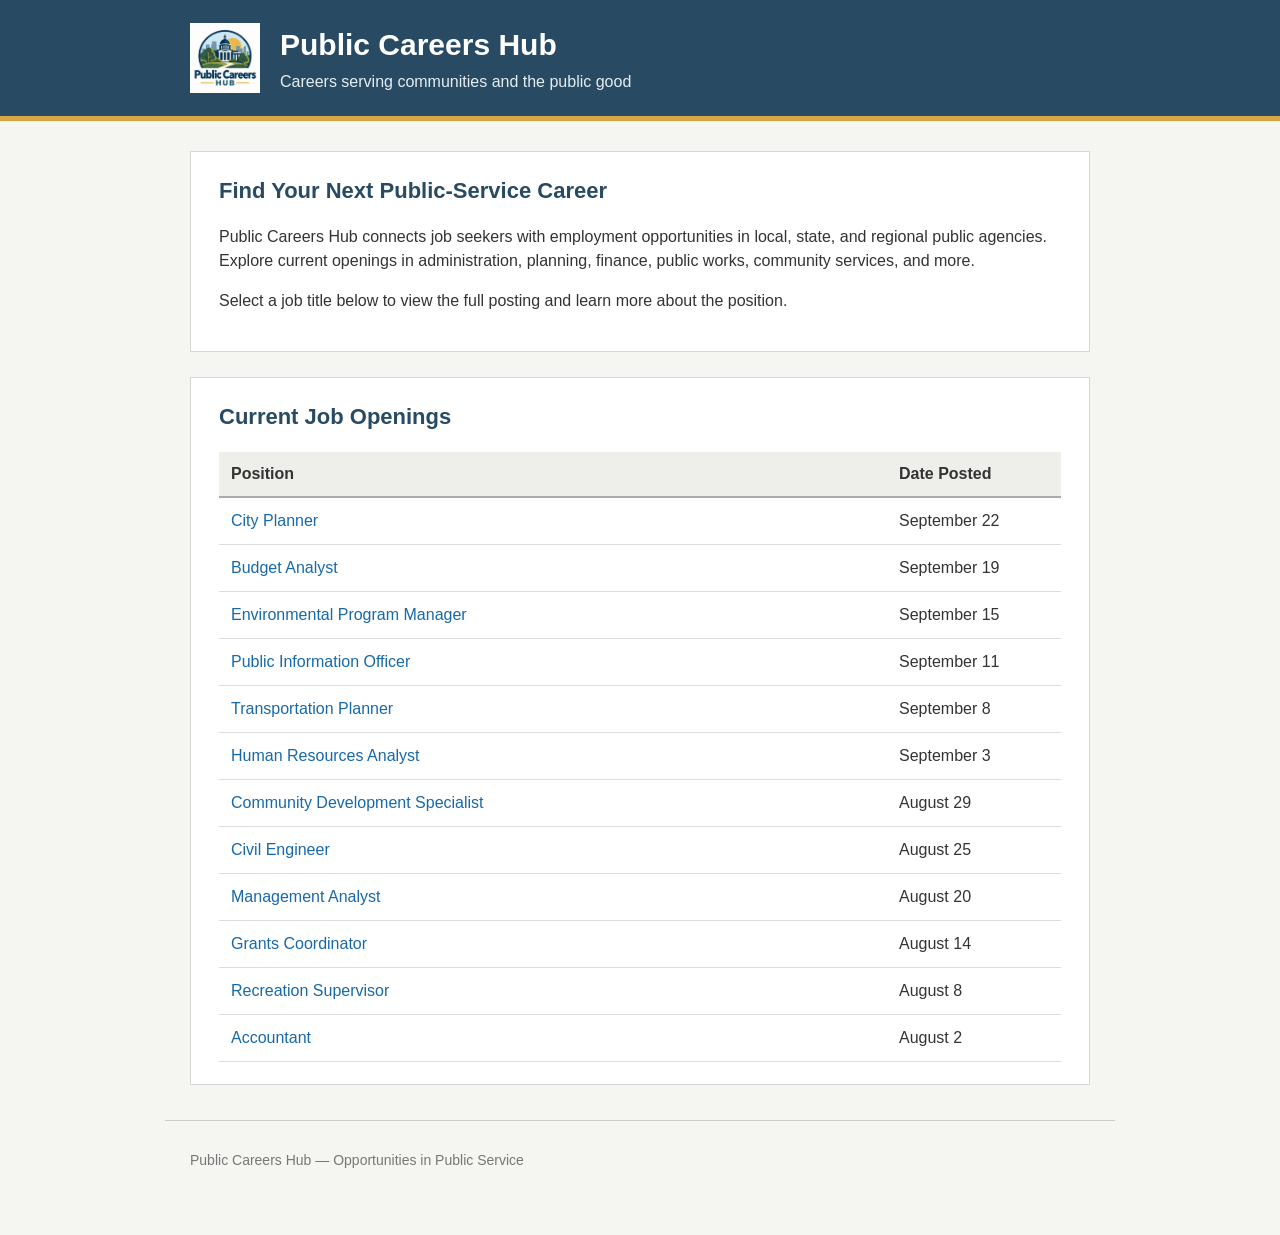
<file: index.html>
<!DOCTYPE html>
<html lang="en">

<head>
    <meta charset="UTF-8">
    <title>Public Careers Hub</title>
    <link rel="stylesheet" href="css/style.css">
</head>

<body>

    <header>
        <div class="site-header">
            <img src="img/logo.png" alt="Public Careers Hub logo" class="logo">
            <div>
                <h1>Public Careers Hub</h1>
                <p class="tagline">Careers serving communities and the public good</p>
            </div>
        </div>
    </header>

    <main>

        <section class="intro">
            <h2>Find Your Next Public-Service Career</h2>

            <p>
                Public Careers Hub connects job seekers with employment
                opportunities in local, state, and regional public agencies.
                Explore current openings in administration, planning, finance,
                public works, community services, and more.
            </p>

            <p>
                Select a job title below to view the full posting and learn
                more about the position.
            </p>
        </section>

        <section class="job-listings">

            <h2>Current Job Openings</h2>

            <table>
                <thead>
                    <tr>
                        <th>Position</th>
                        <th>Date Posted</th>
                    </tr>
                </thead>

                <tbody>
                    <tr>
                        <td><a href="jobs/city-planner.html">City Planner</a></td>
                        <td>September 22</td>
                    </tr>
                    <tr>
                        <td><a href="jobs/budget-analyst.html">Budget Analyst</a></td>
                        <td>September 19</td>
                    </tr>
                    <tr>
                        <td><a href="jobs/environmental-program-manager.html">Environmental Program Manager</a></td>
                        <td>September 15</td>
                    </tr>
                    <tr>
                        <td><a href="jobs/public-information-officer.html">Public Information Officer</a></td>
                        <td>September 11</td>
                    </tr>
                    <tr>
                        <td><a href="jobs/transportation-planner.html">Transportation Planner</a></td>
                        <td>September 8</td>
                    </tr>
                    <tr>
                        <td><a href="jobs/human-resources-analyst.html">Human Resources Analyst</a></td>
                        <td>September 3</td>
                    </tr>
                    <tr>
                        <td><a href="jobs/community-development-specialist.html">Community Development Specialist</a></td>
                        <td>August 29</td>
                    </tr>
                    <tr>
                        <td><a href="jobs/civil-engineer.html">Civil Engineer</a></td>
                        <td>August 25</td>
                    </tr>
                    <tr>
                        <td><a href="jobs/management-analyst.html">Management Analyst</a></td>
                        <td>August 20</td>
                    </tr>
                    <tr>
                        <td><a href="jobs/grants-coordinator.html">Grants Coordinator</a></td>
                        <td>August 14</td>
                    </tr>
                    <tr>
                        <td><a href="jobs/recreation-supervisor.html">Recreation Supervisor</a></td>
                        <td>August 8</td>
                    </tr>
                    <tr>
                        <td><a href="jobs/accountant.html">Accountant</a></td>
                        <td>August 2</td>
                    </tr>
                </tbody>
            </table>

        </section>

    </main>

    <footer>
        <p>Public Careers Hub &mdash; Opportunities in Public Service</p>
    </footer>

</body>
</html>
</file>
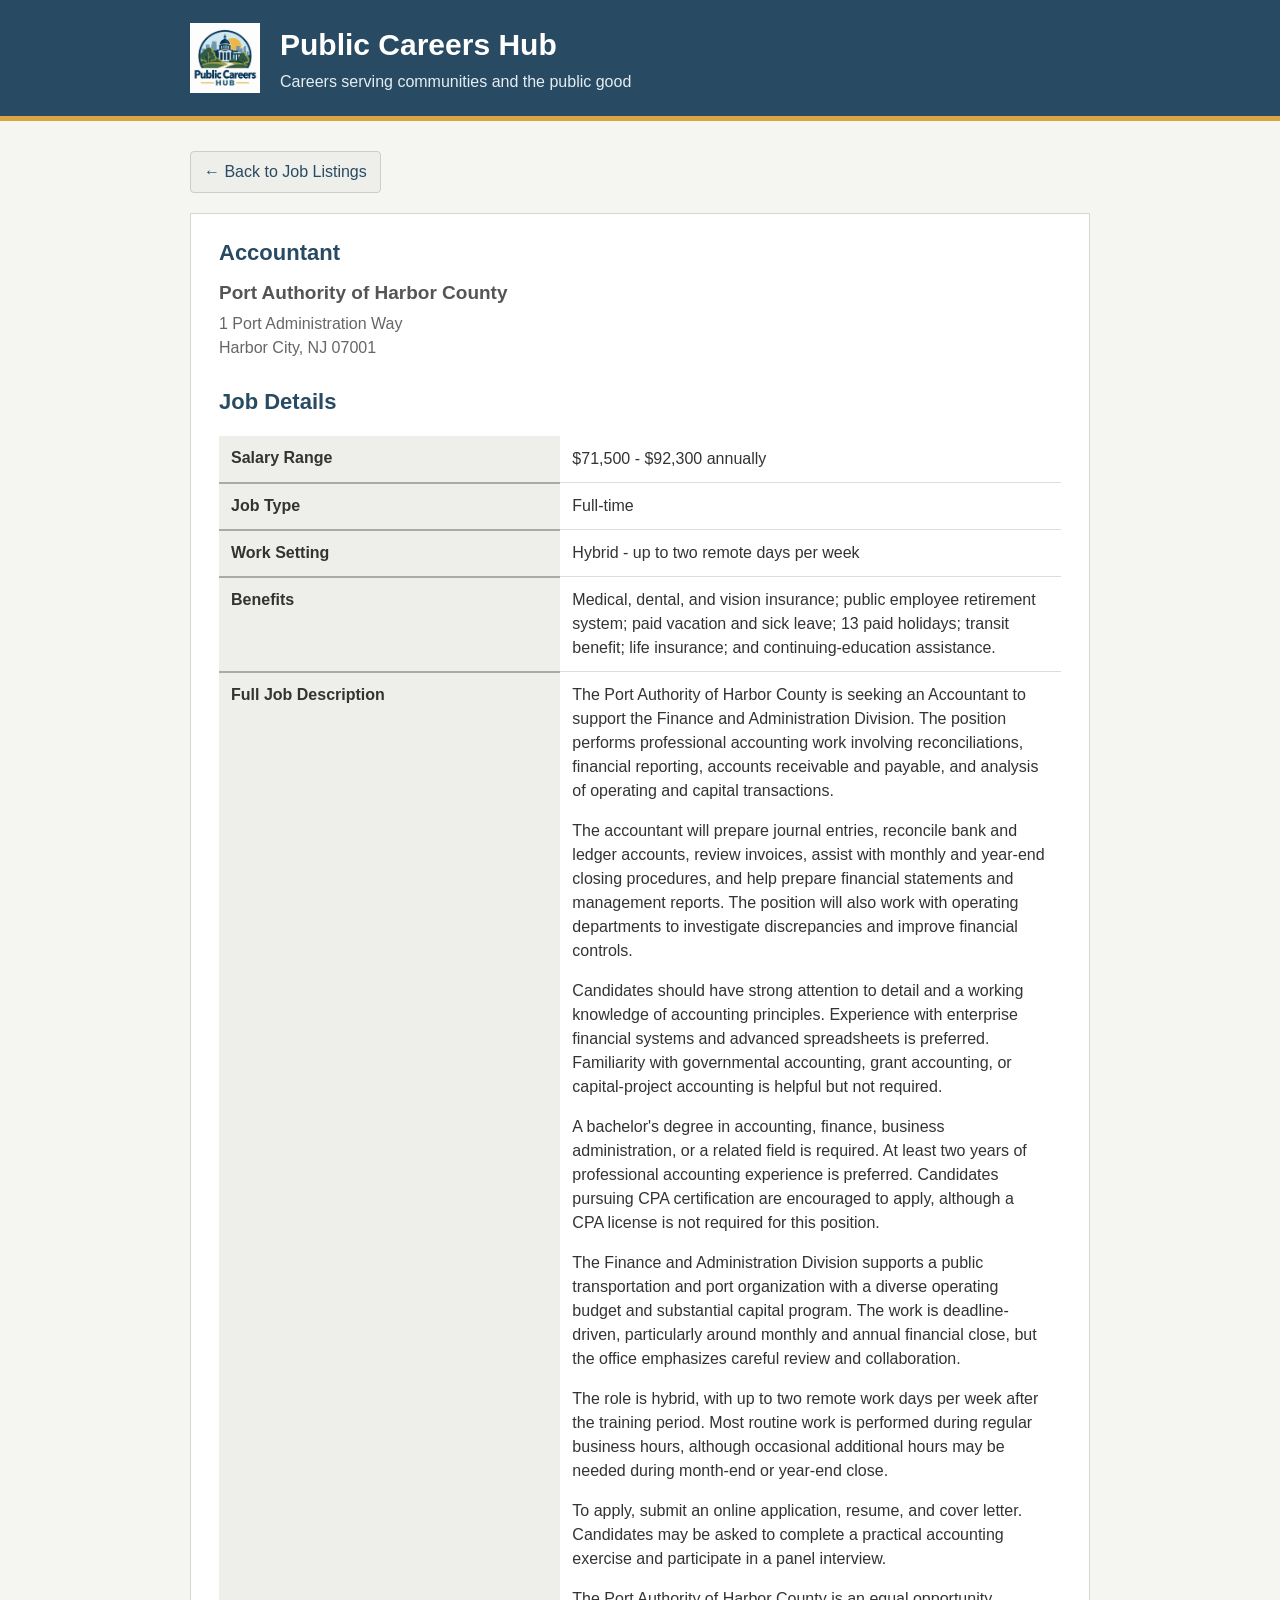
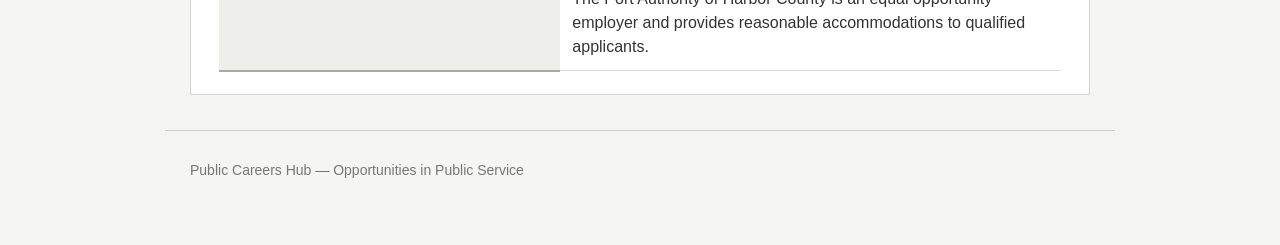
<file: jobs/accountant.html>
<!DOCTYPE html>
<html lang="en">

<head>
    <meta charset="UTF-8">
    <title>Accountant - Public Careers Hub</title>
    <link rel="stylesheet" href="../css/style.css">
</head>

<body>

    <header>
        <div class="site-header">
            <img src="../img/logo.png" alt="Public Careers Hub logo" class="logo">
            <div>
                <h1>Public Careers Hub</h1>
                <p class="tagline">Careers serving communities and the public good</p>
            </div>
        </div>
    </header>

    <main>

        <a href="../index.html" class="back-button">&larr; Back to Job Listings</a>

        <section class="job-listing">

            <h2>Accountant</h2>
            <h3>Port Authority of Harbor County</h3>
            <address>
                1 Port Administration Way<br>
                Harbor City, NJ 07001
            </address>

            <h2>Job Details</h2>

            <table class="job-details">
                <tbody>

                    <tr>
                        <th>Salary Range</th>
                        <td>$71,500 - $92,300 annually</td>
                    </tr>

                    <tr>
                        <th>Job Type</th>
                        <td>Full-time</td>
                    </tr>

                    <tr>
                        <th>Work Setting</th>
                        <td>Hybrid - up to two remote days per week</td>
                    </tr>

                    <tr>
                        <th>Benefits</th>
                        <td>Medical, dental, and vision insurance; public employee retirement system; paid vacation and sick leave; 13 paid holidays; transit benefit; life insurance; and continuing-education assistance.</td>
                    </tr>

                    <tr>
                        <th>Full Job Description</th>
                        <td>
                            <p>The Port Authority of Harbor County is seeking an Accountant to support the Finance and Administration Division. The position performs professional accounting work involving reconciliations, financial reporting, accounts receivable and payable, and analysis of operating and capital transactions.</p>
                            <p>The accountant will prepare journal entries, reconcile bank and ledger accounts, review invoices, assist with monthly and year-end closing procedures, and help prepare financial statements and management reports. The position will also work with operating departments to investigate discrepancies and improve financial controls.</p>
                            <p>Candidates should have strong attention to detail and a working knowledge of accounting principles. Experience with enterprise financial systems and advanced spreadsheets is preferred. Familiarity with governmental accounting, grant accounting, or capital-project accounting is helpful but not required.</p>
                            <p>A bachelor's degree in accounting, finance, business administration, or a related field is required. At least two years of professional accounting experience is preferred. Candidates pursuing CPA certification are encouraged to apply, although a CPA license is not required for this position.</p>
                            <p>The Finance and Administration Division supports a public transportation and port organization with a diverse operating budget and substantial capital program. The work is deadline-driven, particularly around monthly and annual financial close, but the office emphasizes careful review and collaboration.</p>
                            <p>The role is hybrid, with up to two remote work days per week after the training period. Most routine work is performed during regular business hours, although occasional additional hours may be needed during month-end or year-end close.</p>
                            <p>To apply, submit an online application, resume, and cover letter. Candidates may be asked to complete a practical accounting exercise and participate in a panel interview.</p>
                            <p>The Port Authority of Harbor County is an equal opportunity employer and provides reasonable accommodations to qualified applicants.</p>
                        </td>
                    </tr>

                </tbody>
            </table>

        </section>

    </main>

    <footer>
        <p>Public Careers Hub &mdash; Opportunities in Public Service</p>
    </footer>

</body>
</html>
</file>
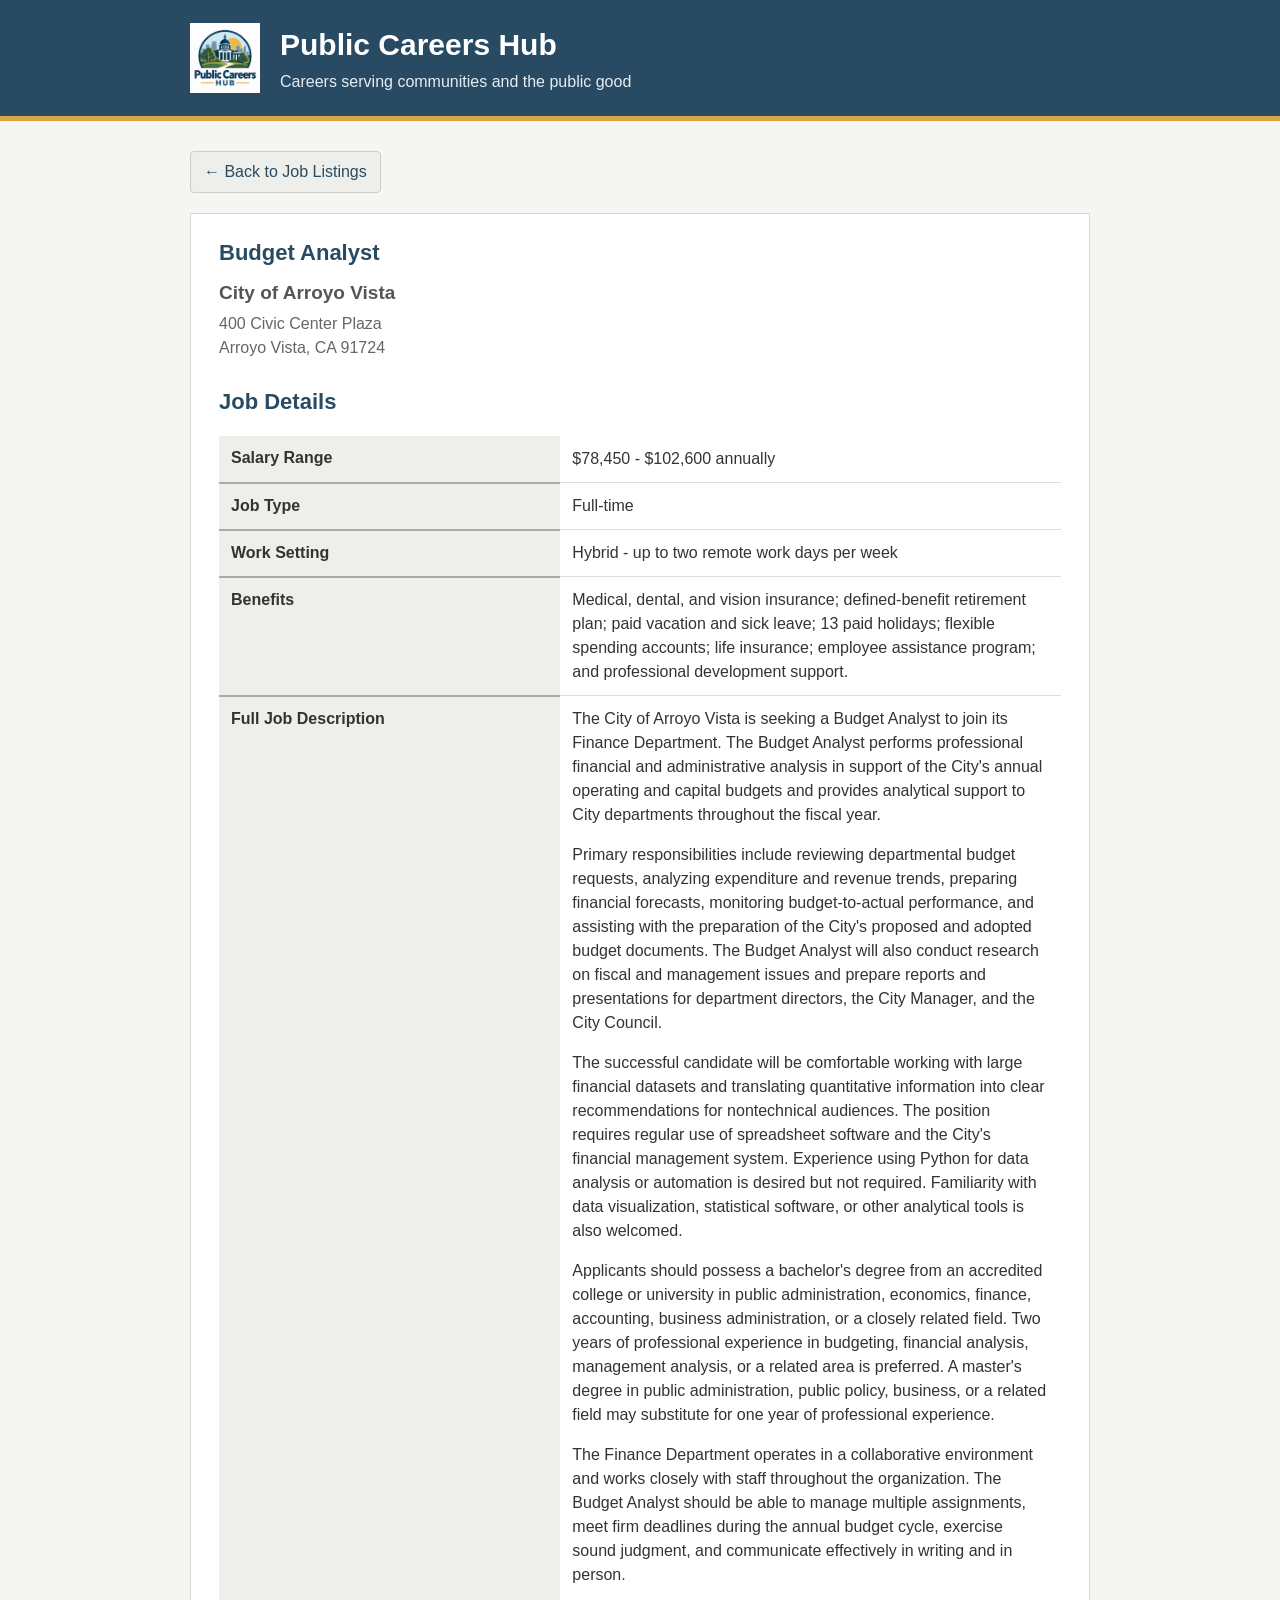
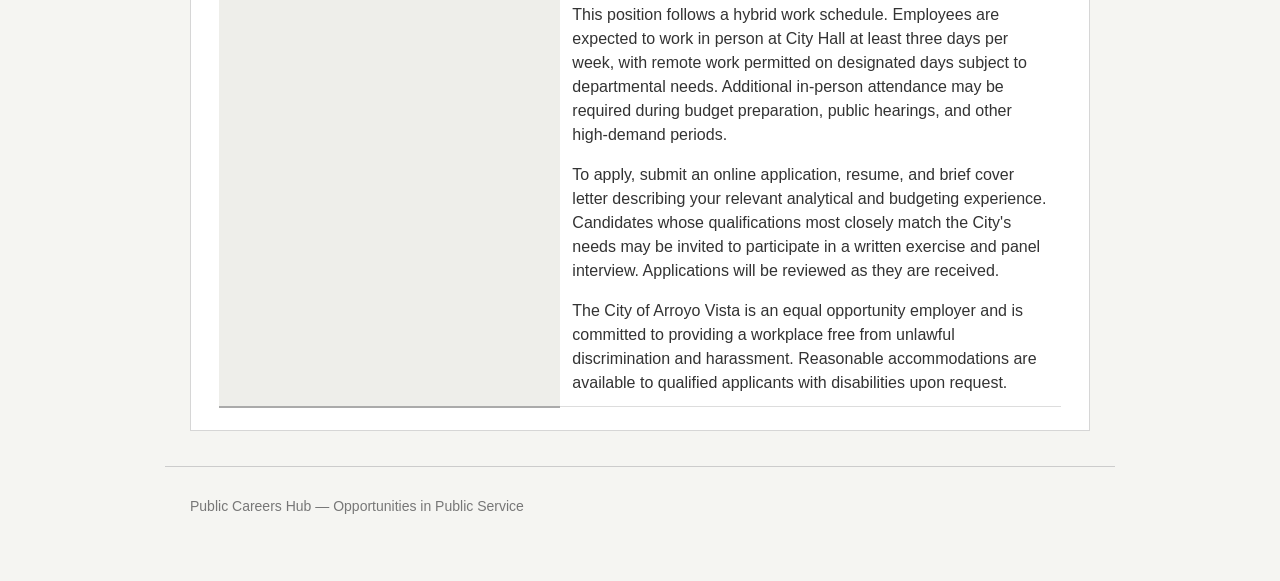
<file: jobs/budget-analyst.html>
<!DOCTYPE html>
<html lang="en">

<head>
    <meta charset="UTF-8">
    <title>Budget Analyst - Public Careers Hub</title>
    <link rel="stylesheet" href="../css/style.css">
</head>

<body>

    <header>
        <div class="site-header">
            <img src="../img/logo.png" alt="Public Careers Hub logo" class="logo">
            <div>
                <h1>Public Careers Hub</h1>
                <p class="tagline">Careers serving communities and the public good</p>
            </div>
        </div>
    </header>

    <main>

        <a href="../index.html" class="back-button">&larr; Back to Job Listings</a>

        <section class="job-listing">

            <h2>Budget Analyst</h2>
            <h3>City of Arroyo Vista</h3>
            <address>
                400 Civic Center Plaza<br>
                Arroyo Vista, CA 91724
            </address>

            <h2>Job Details</h2>

            <table class="job-details">
                <tbody>

                    <tr>
                        <th>Salary Range</th>
                        <td>$78,450 - $102,600 annually</td>
                    </tr>

                    <tr>
                        <th>Job Type</th>
                        <td>Full-time</td>
                    </tr>

                    <tr>
                        <th>Work Setting</th>
                        <td>Hybrid - up to two remote work days per week</td>
                    </tr>

                    <tr>
                        <th>Benefits</th>
                        <td>Medical, dental, and vision insurance; defined-benefit retirement plan; paid vacation and sick leave; 13 paid holidays; flexible spending accounts; life insurance; employee assistance program; and professional development support.</td>
                    </tr>

                    <tr>
                        <th>Full Job Description</th>
                        <td>
                            <p>The City of Arroyo Vista is seeking a Budget Analyst to join its Finance Department. The Budget Analyst performs professional financial and administrative analysis in support of the City's annual operating and capital budgets and provides analytical support to City departments throughout the fiscal year.</p>
                            <p>Primary responsibilities include reviewing departmental budget requests, analyzing expenditure and revenue trends, preparing financial forecasts, monitoring budget-to-actual performance, and assisting with the preparation of the City's proposed and adopted budget documents. The Budget Analyst will also conduct research on fiscal and management issues and prepare reports and presentations for department directors, the City Manager, and the City Council.</p>
                            <p>The successful candidate will be comfortable working with large financial datasets and translating quantitative information into clear recommendations for nontechnical audiences. The position requires regular use of spreadsheet software and the City's financial management system. Experience using Python for data analysis or automation is desired but not required. Familiarity with data visualization, statistical software, or other analytical tools is also welcomed.</p>
                            <p>Applicants should possess a bachelor's degree from an accredited college or university in public administration, economics, finance, accounting, business administration, or a closely related field. Two years of professional experience in budgeting, financial analysis, management analysis, or a related area is preferred. A master's degree in public administration, public policy, business, or a related field may substitute for one year of professional experience.</p>
                            <p>The Finance Department operates in a collaborative environment and works closely with staff throughout the organization. The Budget Analyst should be able to manage multiple assignments, meet firm deadlines during the annual budget cycle, exercise sound judgment, and communicate effectively in writing and in person.</p>
                            <p>This position follows a hybrid work schedule. Employees are expected to work in person at City Hall at least three days per week, with remote work permitted on designated days subject to departmental needs. Additional in-person attendance may be required during budget preparation, public hearings, and other high-demand periods.</p>
                            <p>To apply, submit an online application, resume, and brief cover letter describing your relevant analytical and budgeting experience. Candidates whose qualifications most closely match the City's needs may be invited to participate in a written exercise and panel interview. Applications will be reviewed as they are received.</p>
                            <p>The City of Arroyo Vista is an equal opportunity employer and is committed to providing a workplace free from unlawful discrimination and harassment. Reasonable accommodations are available to qualified applicants with disabilities upon request.</p>
                        </td>
                    </tr>

                </tbody>
            </table>

        </section>

    </main>

    <footer>
        <p>Public Careers Hub &mdash; Opportunities in Public Service</p>
    </footer>

</body>
</html>
</file>
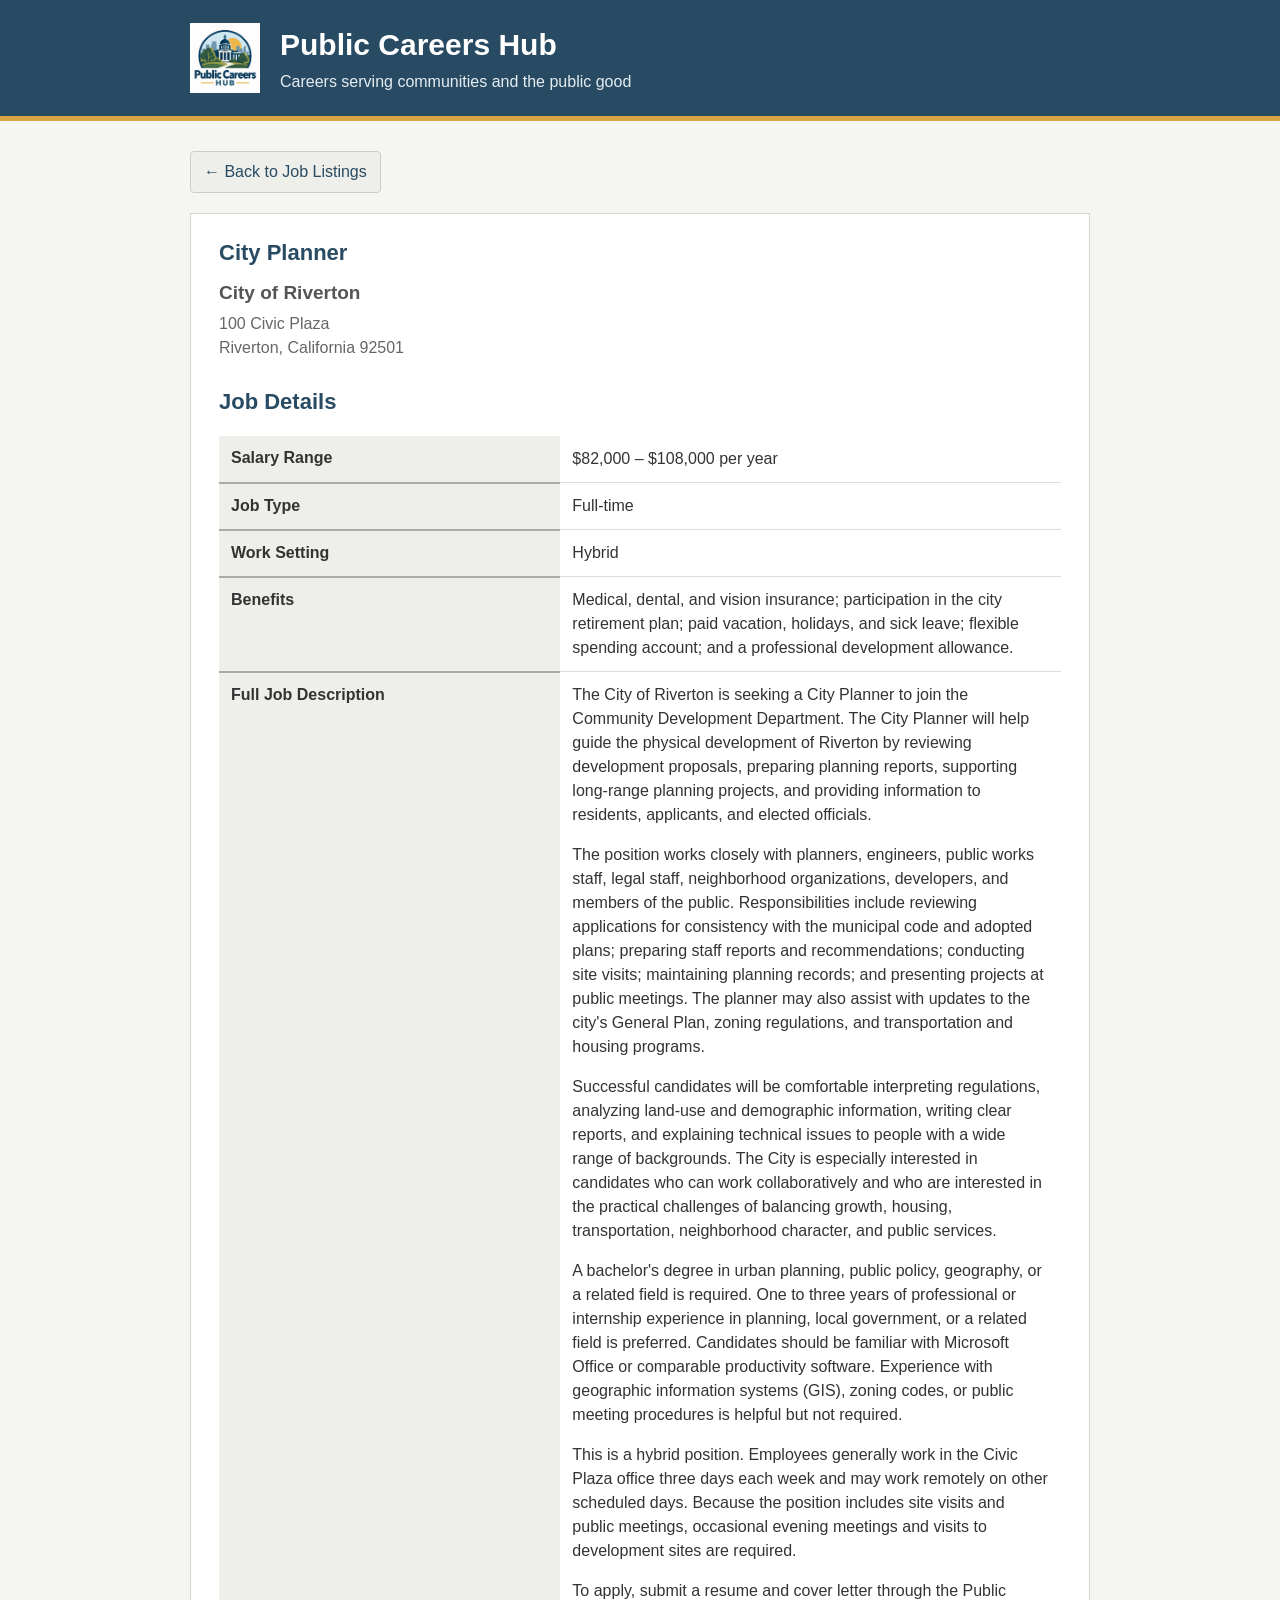
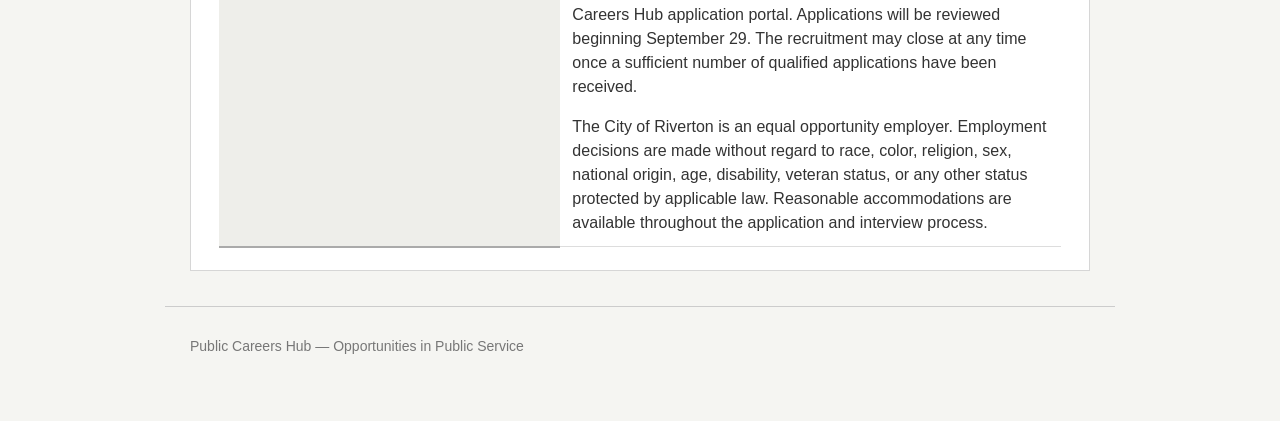
<file: jobs/city-planner.html>
<!DOCTYPE html>
<html lang="en">

<head>
    <meta charset="UTF-8">
    <title>City Planner - Public Careers Hub</title>
    <link rel="stylesheet" href="../css/style.css">
</head>

<body>

    <header>
        <div class="site-header">
            <img src="../img/logo.png" alt="Public Careers Hub logo" class="logo">
            <div>
                <h1>Public Careers Hub</h1>
                <p class="tagline">Careers serving communities and the public good</p>
            </div>
        </div>
    </header>

    <main>

        <a href="../index.html" class="back-button">&larr; Back to Job Listings</a>

        <section class="job-listing">

            <h2>City Planner</h2>
            <h3>City of Riverton</h3>
            <address>
                100 Civic Plaza<br>
                Riverton, California 92501
            </address>

            <h2>Job Details</h2>

            <table class="job-details">
                <tbody>
                    <tr>
                        <th scope="row">Salary Range</th>
                        <td>$82,000 &ndash; $108,000 per year</td>
                    </tr>
                    <tr>
                        <th scope="row">Job Type</th>
                        <td>Full-time</td>
                    </tr>
                    <tr>
                        <th scope="row">Work Setting</th>
                        <td>Hybrid</td>
                    </tr>
                    <tr>
                        <th scope="row">Benefits</th>
                        <td>
                            Medical, dental, and vision insurance; participation in the city retirement plan;
                            paid vacation, holidays, and sick leave; flexible spending account; and a
                            professional development allowance.
                        </td>
                    </tr>
                    <tr>
                        <th scope="row">Full Job Description</th>
                        <td>
                            <p>
                                The City of Riverton is seeking a City Planner to join the Community Development
                                Department. The City Planner will help guide the physical development of Riverton
                                by reviewing development proposals, preparing planning reports, supporting long-range
                                planning projects, and providing information to residents, applicants, and elected
                                officials.
                            </p>

                            <p>
                                The position works closely with planners, engineers, public works staff, legal staff,
                                neighborhood organizations, developers, and members of the public. Responsibilities
                                include reviewing applications for consistency with the municipal code and adopted
                                plans; preparing staff reports and recommendations; conducting site visits;
                                maintaining planning records; and presenting projects at public meetings. The planner
                                may also assist with updates to the city's General Plan, zoning regulations, and
                                transportation and housing programs.
                            </p>

                            <p>
                                Successful candidates will be comfortable interpreting regulations, analyzing land-use
                                and demographic information, writing clear reports, and explaining technical issues to
                                people with a wide range of backgrounds. The City is especially interested in candidates
                                who can work collaboratively and who are interested in the practical challenges of
                                balancing growth, housing, transportation, neighborhood character, and public services.
                            </p>

                            <p>
                                A bachelor's degree in urban planning, public policy, geography, or a related field is
                                required. One to three years of professional or internship experience in planning,
                                local government, or a related field is preferred. Candidates should be familiar with
                                Microsoft Office or comparable productivity software. Experience with geographic
                                information systems (GIS), zoning codes, or public meeting procedures is helpful but
                                not required.
                            </p>

                            <p>
                                This is a hybrid position. Employees generally work in the Civic Plaza office three days
                                each week and may work remotely on other scheduled days. Because the position includes
                                site visits and public meetings, occasional evening meetings and visits to development
                                sites are required.
                            </p>

                            <p>
                                To apply, submit a resume and cover letter through the Public Careers Hub application
                                portal. Applications will be reviewed beginning September 29. The recruitment may close
                                at any time once a sufficient number of qualified applications have been received.
                            </p>

                            <p>
                                The City of Riverton is an equal opportunity employer. Employment decisions are made
                                without regard to race, color, religion, sex, national origin, age, disability, veteran
                                status, or any other status protected by applicable law. Reasonable accommodations are
                                available throughout the application and interview process.
                            </p>
                        </td>
                    </tr>
                </tbody>
            </table>

        </section>

    </main>

    <footer>
        <p>Public Careers Hub &mdash; Opportunities in Public Service</p>
    </footer>

</body>
</html>
</file>
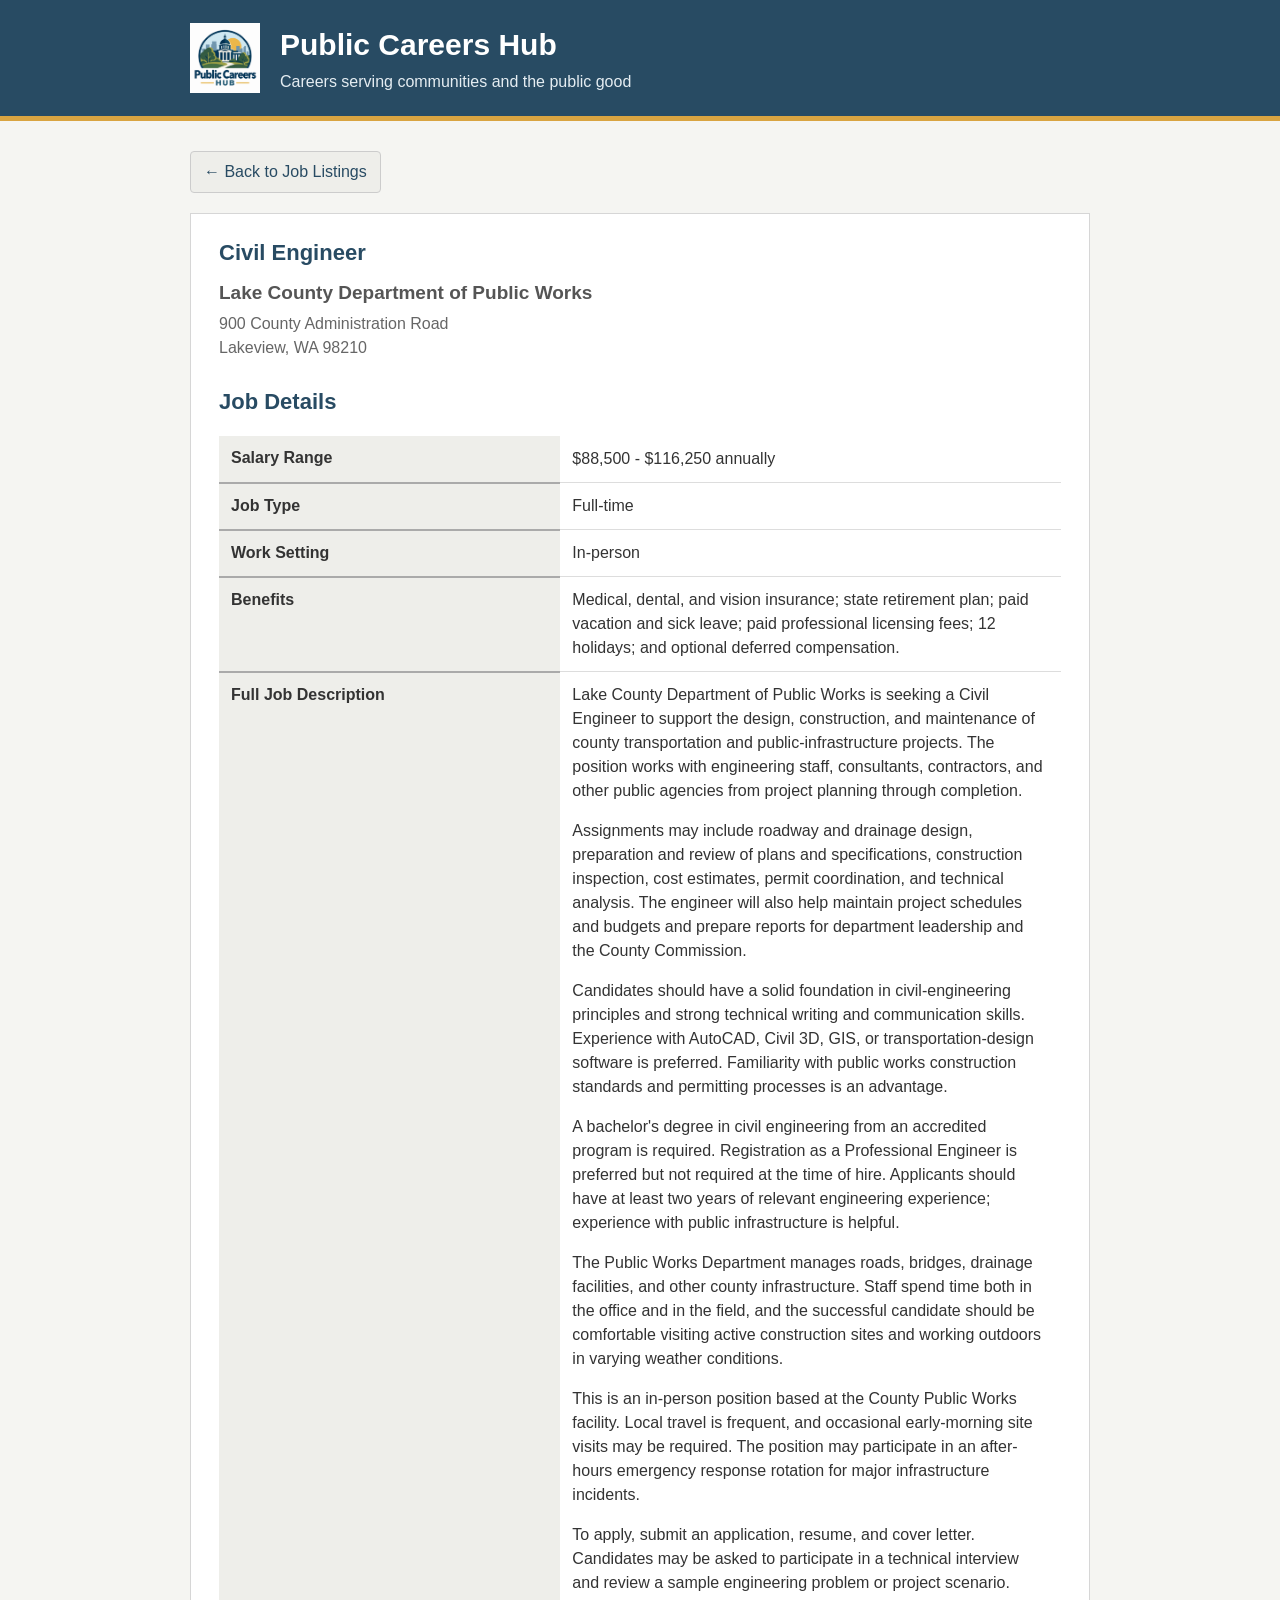
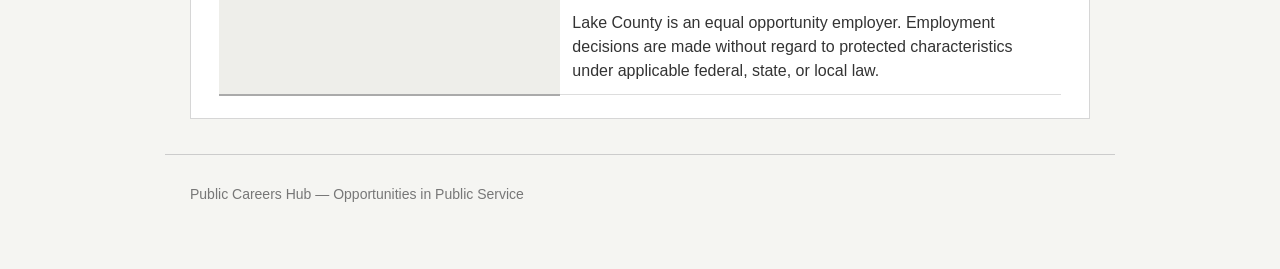
<file: jobs/civil-engineer.html>
<!DOCTYPE html>
<html lang="en">

<head>
    <meta charset="UTF-8">
    <title>Civil Engineer - Public Careers Hub</title>
    <link rel="stylesheet" href="../css/style.css">
</head>

<body>

    <header>
        <div class="site-header">
            <img src="../img/logo.png" alt="Public Careers Hub logo" class="logo">
            <div>
                <h1>Public Careers Hub</h1>
                <p class="tagline">Careers serving communities and the public good</p>
            </div>
        </div>
    </header>

    <main>

        <a href="../index.html" class="back-button">&larr; Back to Job Listings</a>

        <section class="job-listing">

            <h2>Civil Engineer</h2>
            <h3>Lake County Department of Public Works</h3>
            <address>
                900 County Administration Road<br>
                Lakeview, WA 98210
            </address>

            <h2>Job Details</h2>

            <table class="job-details">
                <tbody>

                    <tr>
                        <th>Salary Range</th>
                        <td>$88,500 - $116,250 annually</td>
                    </tr>

                    <tr>
                        <th>Job Type</th>
                        <td>Full-time</td>
                    </tr>

                    <tr>
                        <th>Work Setting</th>
                        <td>In-person</td>
                    </tr>

                    <tr>
                        <th>Benefits</th>
                        <td>Medical, dental, and vision insurance; state retirement plan; paid vacation and sick leave; paid professional licensing fees; 12 holidays; and optional deferred compensation.</td>
                    </tr>

                    <tr>
                        <th>Full Job Description</th>
                        <td>
                            <p>Lake County Department of Public Works is seeking a Civil Engineer to support the design, construction, and maintenance of county transportation and public-infrastructure projects. The position works with engineering staff, consultants, contractors, and other public agencies from project planning through completion.</p>
                            <p>Assignments may include roadway and drainage design, preparation and review of plans and specifications, construction inspection, cost estimates, permit coordination, and technical analysis. The engineer will also help maintain project schedules and budgets and prepare reports for department leadership and the County Commission.</p>
                            <p>Candidates should have a solid foundation in civil-engineering principles and strong technical writing and communication skills. Experience with AutoCAD, Civil 3D, GIS, or transportation-design software is preferred. Familiarity with public works construction standards and permitting processes is an advantage.</p>
                            <p>A bachelor's degree in civil engineering from an accredited program is required. Registration as a Professional Engineer is preferred but not required at the time of hire. Applicants should have at least two years of relevant engineering experience; experience with public infrastructure is helpful.</p>
                            <p>The Public Works Department manages roads, bridges, drainage facilities, and other county infrastructure. Staff spend time both in the office and in the field, and the successful candidate should be comfortable visiting active construction sites and working outdoors in varying weather conditions.</p>
                            <p>This is an in-person position based at the County Public Works facility. Local travel is frequent, and occasional early-morning site visits may be required. The position may participate in an after-hours emergency response rotation for major infrastructure incidents.</p>
                            <p>To apply, submit an application, resume, and cover letter. Candidates may be asked to participate in a technical interview and review a sample engineering problem or project scenario.</p>
                            <p>Lake County is an equal opportunity employer. Employment decisions are made without regard to protected characteristics under applicable federal, state, or local law.</p>
                        </td>
                    </tr>

                </tbody>
            </table>

        </section>

    </main>

    <footer>
        <p>Public Careers Hub &mdash; Opportunities in Public Service</p>
    </footer>

</body>
</html>
</file>
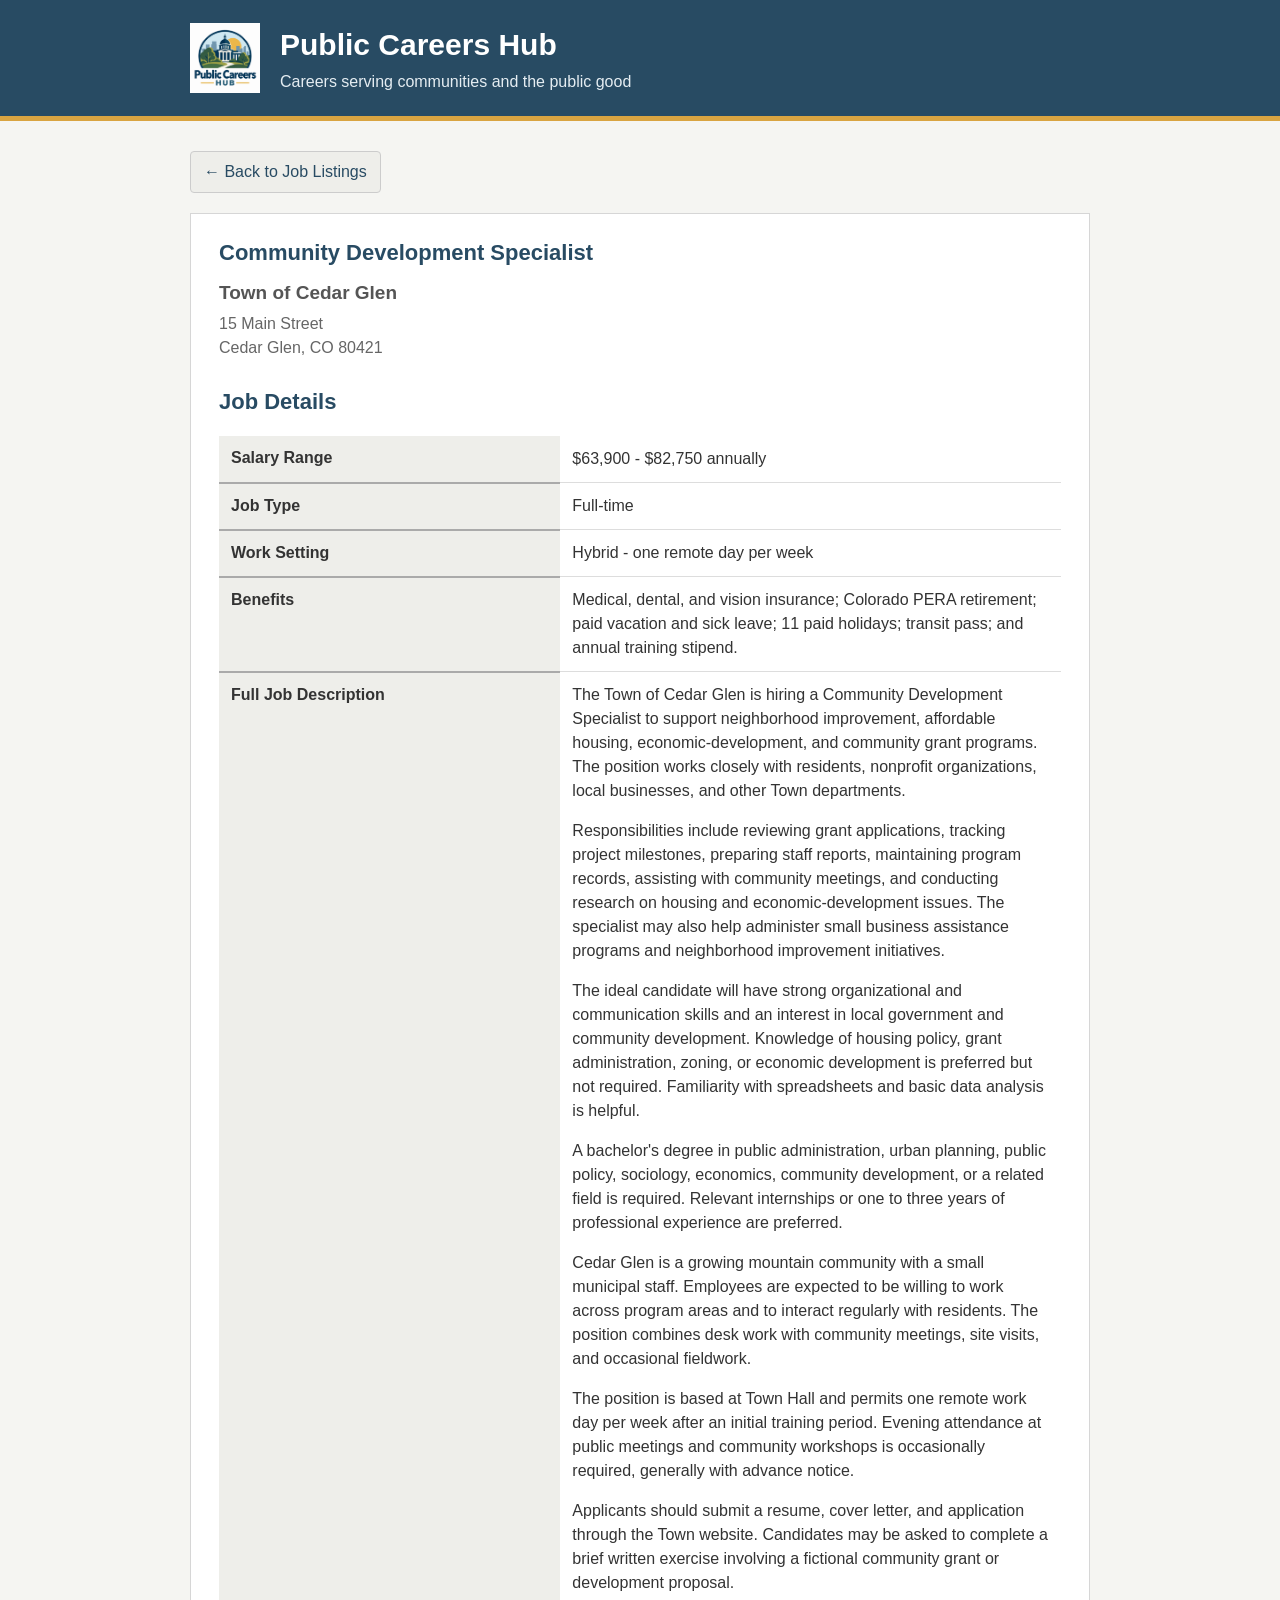
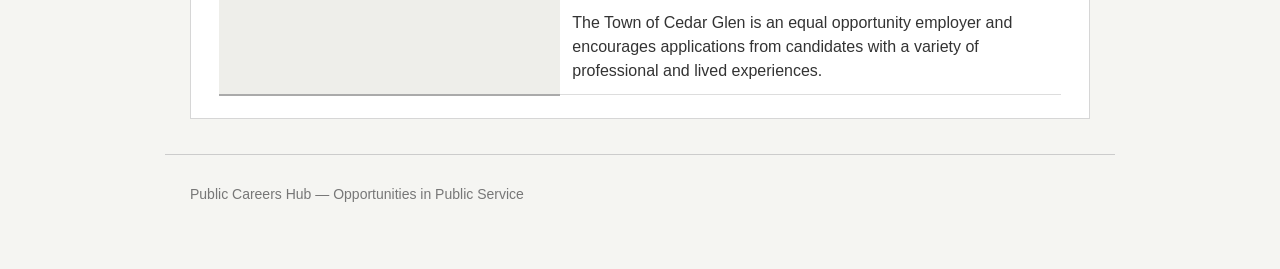
<file: jobs/community-development-specialist.html>
<!DOCTYPE html>
<html lang="en">

<head>
    <meta charset="UTF-8">
    <title>Community Development Specialist - Public Careers Hub</title>
    <link rel="stylesheet" href="../css/style.css">
</head>

<body>

    <header>
        <div class="site-header">
            <img src="../img/logo.png" alt="Public Careers Hub logo" class="logo">
            <div>
                <h1>Public Careers Hub</h1>
                <p class="tagline">Careers serving communities and the public good</p>
            </div>
        </div>
    </header>

    <main>

        <a href="../index.html" class="back-button">&larr; Back to Job Listings</a>

        <section class="job-listing">

            <h2>Community Development Specialist</h2>
            <h3>Town of Cedar Glen</h3>
            <address>
                15 Main Street<br>
                Cedar Glen, CO 80421
            </address>

            <h2>Job Details</h2>

            <table class="job-details">
                <tbody>

                    <tr>
                        <th>Salary Range</th>
                        <td>$63,900 - $82,750 annually</td>
                    </tr>

                    <tr>
                        <th>Job Type</th>
                        <td>Full-time</td>
                    </tr>

                    <tr>
                        <th>Work Setting</th>
                        <td>Hybrid - one remote day per week</td>
                    </tr>

                    <tr>
                        <th>Benefits</th>
                        <td>Medical, dental, and vision insurance; Colorado PERA retirement; paid vacation and sick leave; 11 paid holidays; transit pass; and annual training stipend.</td>
                    </tr>

                    <tr>
                        <th>Full Job Description</th>
                        <td>
                            <p>The Town of Cedar Glen is hiring a Community Development Specialist to support neighborhood improvement, affordable housing, economic-development, and community grant programs. The position works closely with residents, nonprofit organizations, local businesses, and other Town departments.</p>
                            <p>Responsibilities include reviewing grant applications, tracking project milestones, preparing staff reports, maintaining program records, assisting with community meetings, and conducting research on housing and economic-development issues. The specialist may also help administer small business assistance programs and neighborhood improvement initiatives.</p>
                            <p>The ideal candidate will have strong organizational and communication skills and an interest in local government and community development. Knowledge of housing policy, grant administration, zoning, or economic development is preferred but not required. Familiarity with spreadsheets and basic data analysis is helpful.</p>
                            <p>A bachelor's degree in public administration, urban planning, public policy, sociology, economics, community development, or a related field is required. Relevant internships or one to three years of professional experience are preferred.</p>
                            <p>Cedar Glen is a growing mountain community with a small municipal staff. Employees are expected to be willing to work across program areas and to interact regularly with residents. The position combines desk work with community meetings, site visits, and occasional fieldwork.</p>
                            <p>The position is based at Town Hall and permits one remote work day per week after an initial training period. Evening attendance at public meetings and community workshops is occasionally required, generally with advance notice.</p>
                            <p>Applicants should submit a resume, cover letter, and application through the Town website. Candidates may be asked to complete a brief written exercise involving a fictional community grant or development proposal.</p>
                            <p>The Town of Cedar Glen is an equal opportunity employer and encourages applications from candidates with a variety of professional and lived experiences.</p>
                        </td>
                    </tr>

                </tbody>
            </table>

        </section>

    </main>

    <footer>
        <p>Public Careers Hub &mdash; Opportunities in Public Service</p>
    </footer>

</body>
</html>
</file>
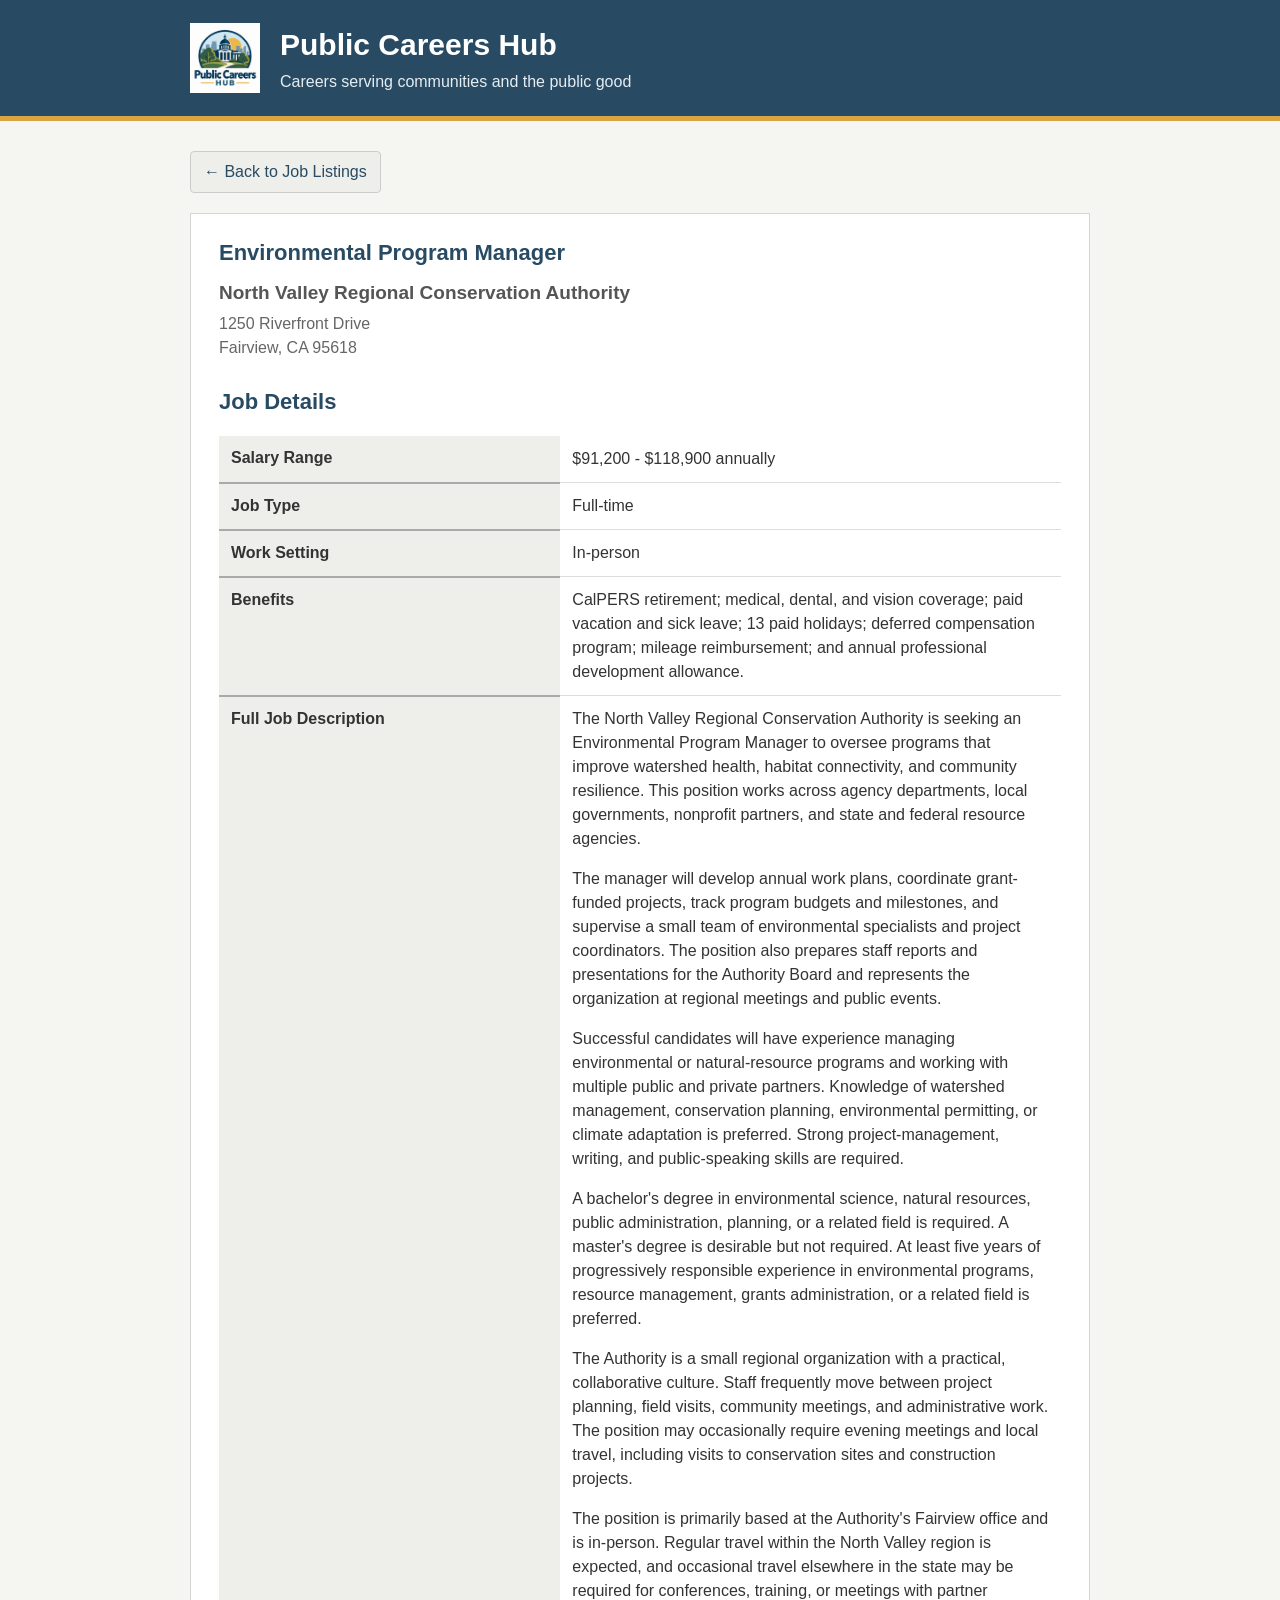
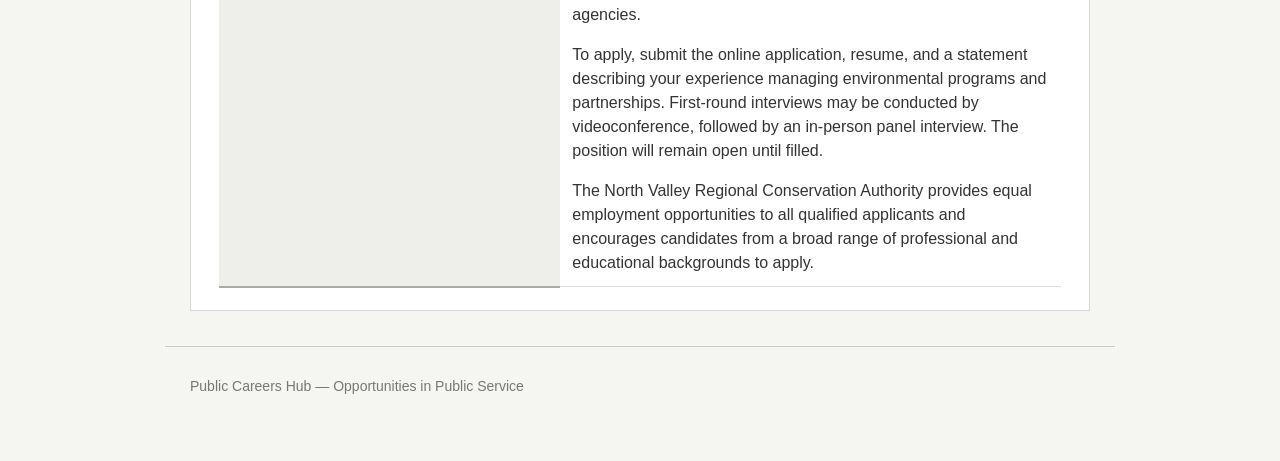
<file: jobs/environmental-program-manager.html>
<!DOCTYPE html>
<html lang="en">

<head>
    <meta charset="UTF-8">
    <title>Environmental Program Manager - Public Careers Hub</title>
    <link rel="stylesheet" href="../css/style.css">
</head>

<body>

    <header>
        <div class="site-header">
            <img src="../img/logo.png" alt="Public Careers Hub logo" class="logo">
            <div>
                <h1>Public Careers Hub</h1>
                <p class="tagline">Careers serving communities and the public good</p>
            </div>
        </div>
    </header>

    <main>

        <a href="../index.html" class="back-button">&larr; Back to Job Listings</a>

        <section class="job-listing">

            <h2>Environmental Program Manager</h2>
            <h3>North Valley Regional Conservation Authority</h3>
            <address>
                1250 Riverfront Drive<br>
                Fairview, CA 95618
            </address>

            <h2>Job Details</h2>

            <table class="job-details">
                <tbody>

                    <tr>
                        <th>Salary Range</th>
                        <td>$91,200 - $118,900 annually</td>
                    </tr>

                    <tr>
                        <th>Job Type</th>
                        <td>Full-time</td>
                    </tr>

                    <tr>
                        <th>Work Setting</th>
                        <td>In-person</td>
                    </tr>

                    <tr>
                        <th>Benefits</th>
                        <td>CalPERS retirement; medical, dental, and vision coverage; paid vacation and sick leave; 13 paid holidays; deferred compensation program; mileage reimbursement; and annual professional development allowance.</td>
                    </tr>

                    <tr>
                        <th>Full Job Description</th>
                        <td>
                            <p>The North Valley Regional Conservation Authority is seeking an Environmental Program Manager to oversee programs that improve watershed health, habitat connectivity, and community resilience. This position works across agency departments, local governments, nonprofit partners, and state and federal resource agencies.</p>
                            <p>The manager will develop annual work plans, coordinate grant-funded projects, track program budgets and milestones, and supervise a small team of environmental specialists and project coordinators. The position also prepares staff reports and presentations for the Authority Board and represents the organization at regional meetings and public events.</p>
                            <p>Successful candidates will have experience managing environmental or natural-resource programs and working with multiple public and private partners. Knowledge of watershed management, conservation planning, environmental permitting, or climate adaptation is preferred. Strong project-management, writing, and public-speaking skills are required.</p>
                            <p>A bachelor's degree in environmental science, natural resources, public administration, planning, or a related field is required. A master's degree is desirable but not required. At least five years of progressively responsible experience in environmental programs, resource management, grants administration, or a related field is preferred.</p>
                            <p>The Authority is a small regional organization with a practical, collaborative culture. Staff frequently move between project planning, field visits, community meetings, and administrative work. The position may occasionally require evening meetings and local travel, including visits to conservation sites and construction projects.</p>
                            <p>The position is primarily based at the Authority's Fairview office and is in-person. Regular travel within the North Valley region is expected, and occasional travel elsewhere in the state may be required for conferences, training, or meetings with partner agencies.</p>
                            <p>To apply, submit the online application, resume, and a statement describing your experience managing environmental programs and partnerships. First-round interviews may be conducted by videoconference, followed by an in-person panel interview. The position will remain open until filled.</p>
                            <p>The North Valley Regional Conservation Authority provides equal employment opportunities to all qualified applicants and encourages candidates from a broad range of professional and educational backgrounds to apply.</p>
                        </td>
                    </tr>

                </tbody>
            </table>

        </section>

    </main>

    <footer>
        <p>Public Careers Hub &mdash; Opportunities in Public Service</p>
    </footer>

</body>
</html>
</file>
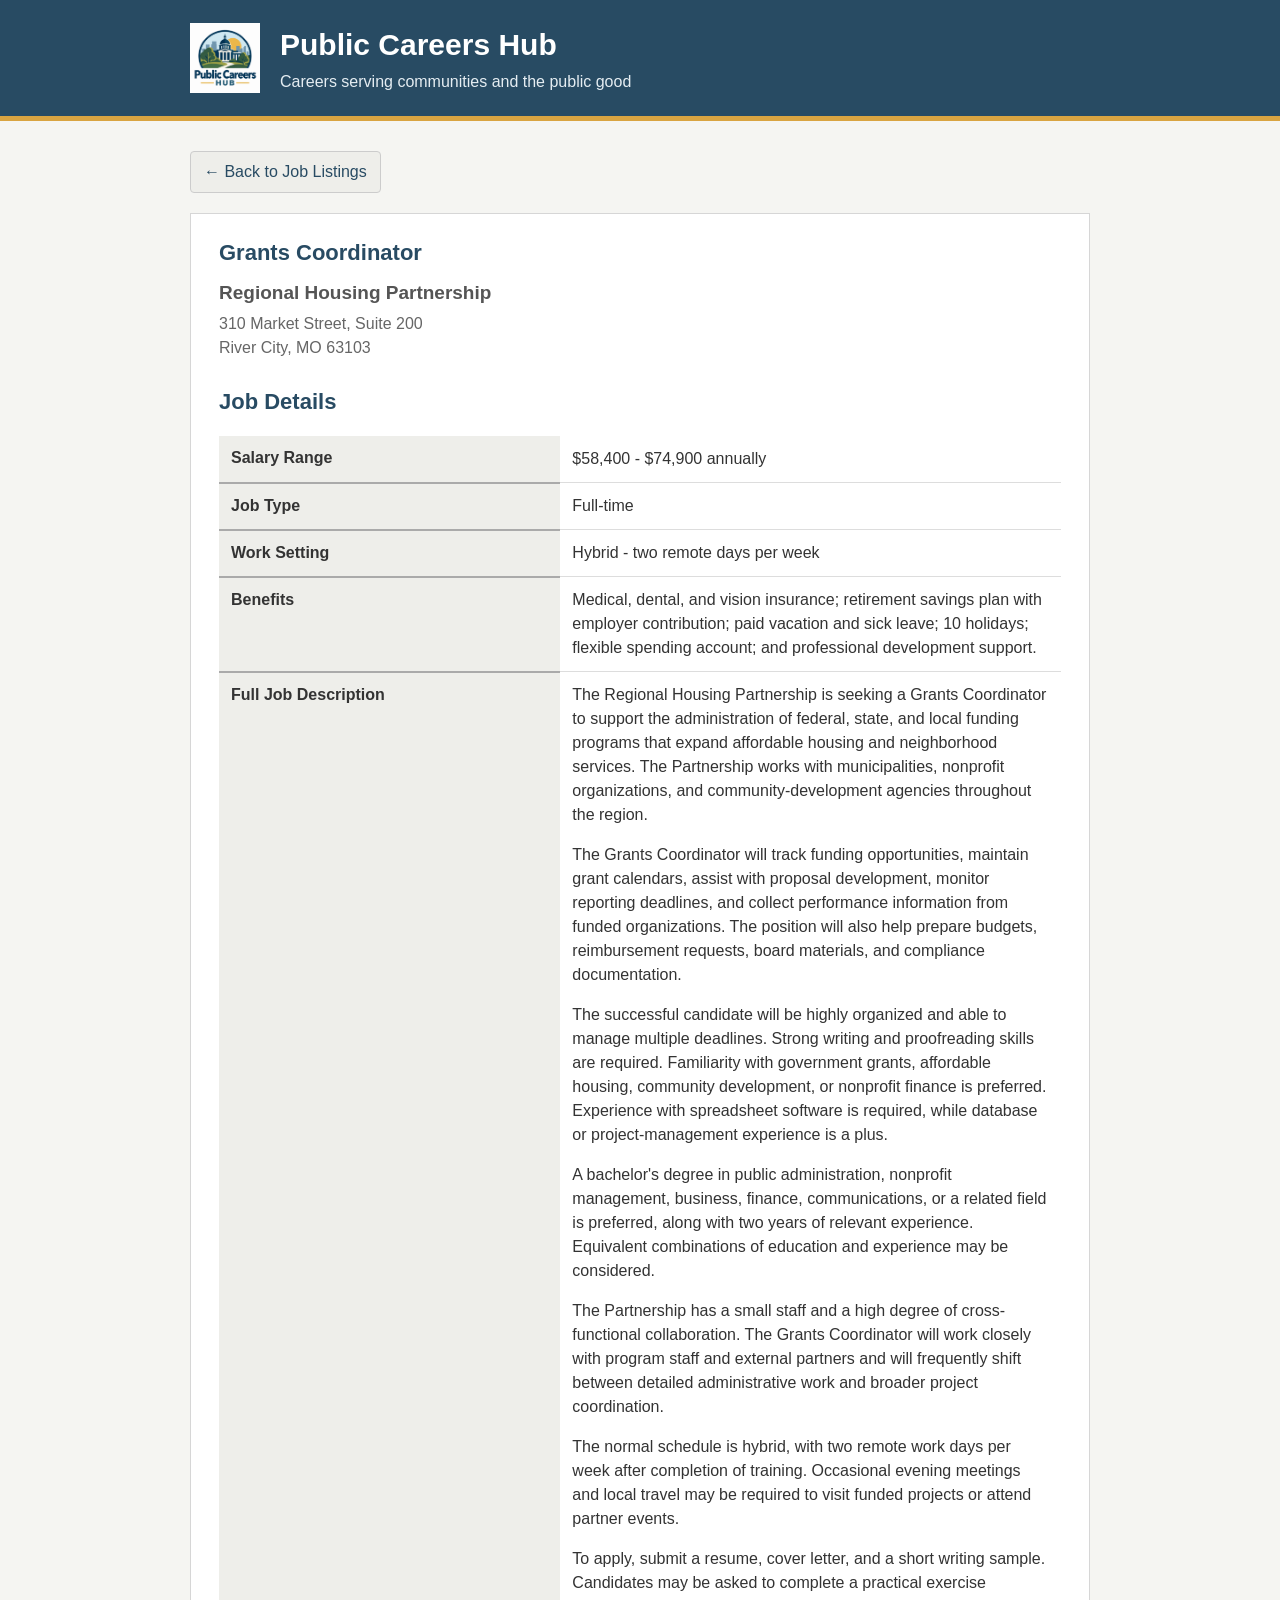
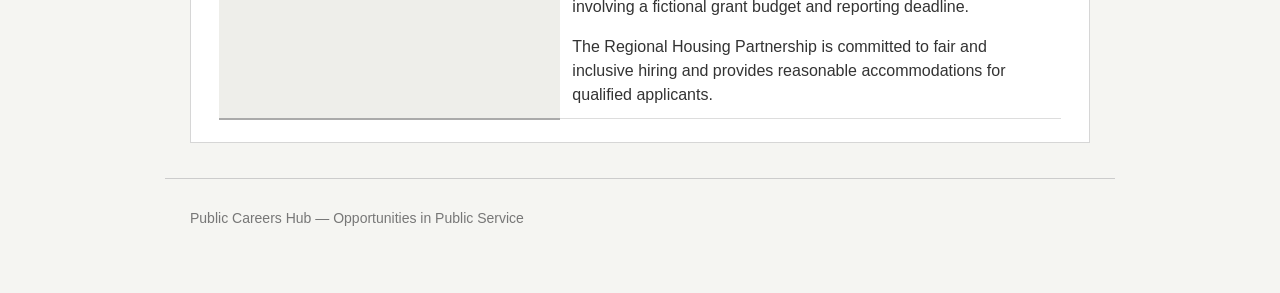
<file: jobs/grants-coordinator.html>
<!DOCTYPE html>
<html lang="en">

<head>
    <meta charset="UTF-8">
    <title>Grants Coordinator - Public Careers Hub</title>
    <link rel="stylesheet" href="../css/style.css">
</head>

<body>

    <header>
        <div class="site-header">
            <img src="../img/logo.png" alt="Public Careers Hub logo" class="logo">
            <div>
                <h1>Public Careers Hub</h1>
                <p class="tagline">Careers serving communities and the public good</p>
            </div>
        </div>
    </header>

    <main>

        <a href="../index.html" class="back-button">&larr; Back to Job Listings</a>

        <section class="job-listing">

            <h2>Grants Coordinator</h2>
            <h3>Regional Housing Partnership</h3>
            <address>
                310 Market Street, Suite 200<br>
                River City, MO 63103
            </address>

            <h2>Job Details</h2>

            <table class="job-details">
                <tbody>

                    <tr>
                        <th>Salary Range</th>
                        <td>$58,400 - $74,900 annually</td>
                    </tr>

                    <tr>
                        <th>Job Type</th>
                        <td>Full-time</td>
                    </tr>

                    <tr>
                        <th>Work Setting</th>
                        <td>Hybrid - two remote days per week</td>
                    </tr>

                    <tr>
                        <th>Benefits</th>
                        <td>Medical, dental, and vision insurance; retirement savings plan with employer contribution; paid vacation and sick leave; 10 holidays; flexible spending account; and professional development support.</td>
                    </tr>

                    <tr>
                        <th>Full Job Description</th>
                        <td>
                            <p>The Regional Housing Partnership is seeking a Grants Coordinator to support the administration of federal, state, and local funding programs that expand affordable housing and neighborhood services. The Partnership works with municipalities, nonprofit organizations, and community-development agencies throughout the region.</p>
                            <p>The Grants Coordinator will track funding opportunities, maintain grant calendars, assist with proposal development, monitor reporting deadlines, and collect performance information from funded organizations. The position will also help prepare budgets, reimbursement requests, board materials, and compliance documentation.</p>
                            <p>The successful candidate will be highly organized and able to manage multiple deadlines. Strong writing and proofreading skills are required. Familiarity with government grants, affordable housing, community development, or nonprofit finance is preferred. Experience with spreadsheet software is required, while database or project-management experience is a plus.</p>
                            <p>A bachelor's degree in public administration, nonprofit management, business, finance, communications, or a related field is preferred, along with two years of relevant experience. Equivalent combinations of education and experience may be considered.</p>
                            <p>The Partnership has a small staff and a high degree of cross-functional collaboration. The Grants Coordinator will work closely with program staff and external partners and will frequently shift between detailed administrative work and broader project coordination.</p>
                            <p>The normal schedule is hybrid, with two remote work days per week after completion of training. Occasional evening meetings and local travel may be required to visit funded projects or attend partner events.</p>
                            <p>To apply, submit a resume, cover letter, and a short writing sample. Candidates may be asked to complete a practical exercise involving a fictional grant budget and reporting deadline.</p>
                            <p>The Regional Housing Partnership is committed to fair and inclusive hiring and provides reasonable accommodations for qualified applicants.</p>
                        </td>
                    </tr>

                </tbody>
            </table>

        </section>

    </main>

    <footer>
        <p>Public Careers Hub &mdash; Opportunities in Public Service</p>
    </footer>

</body>
</html>
</file>
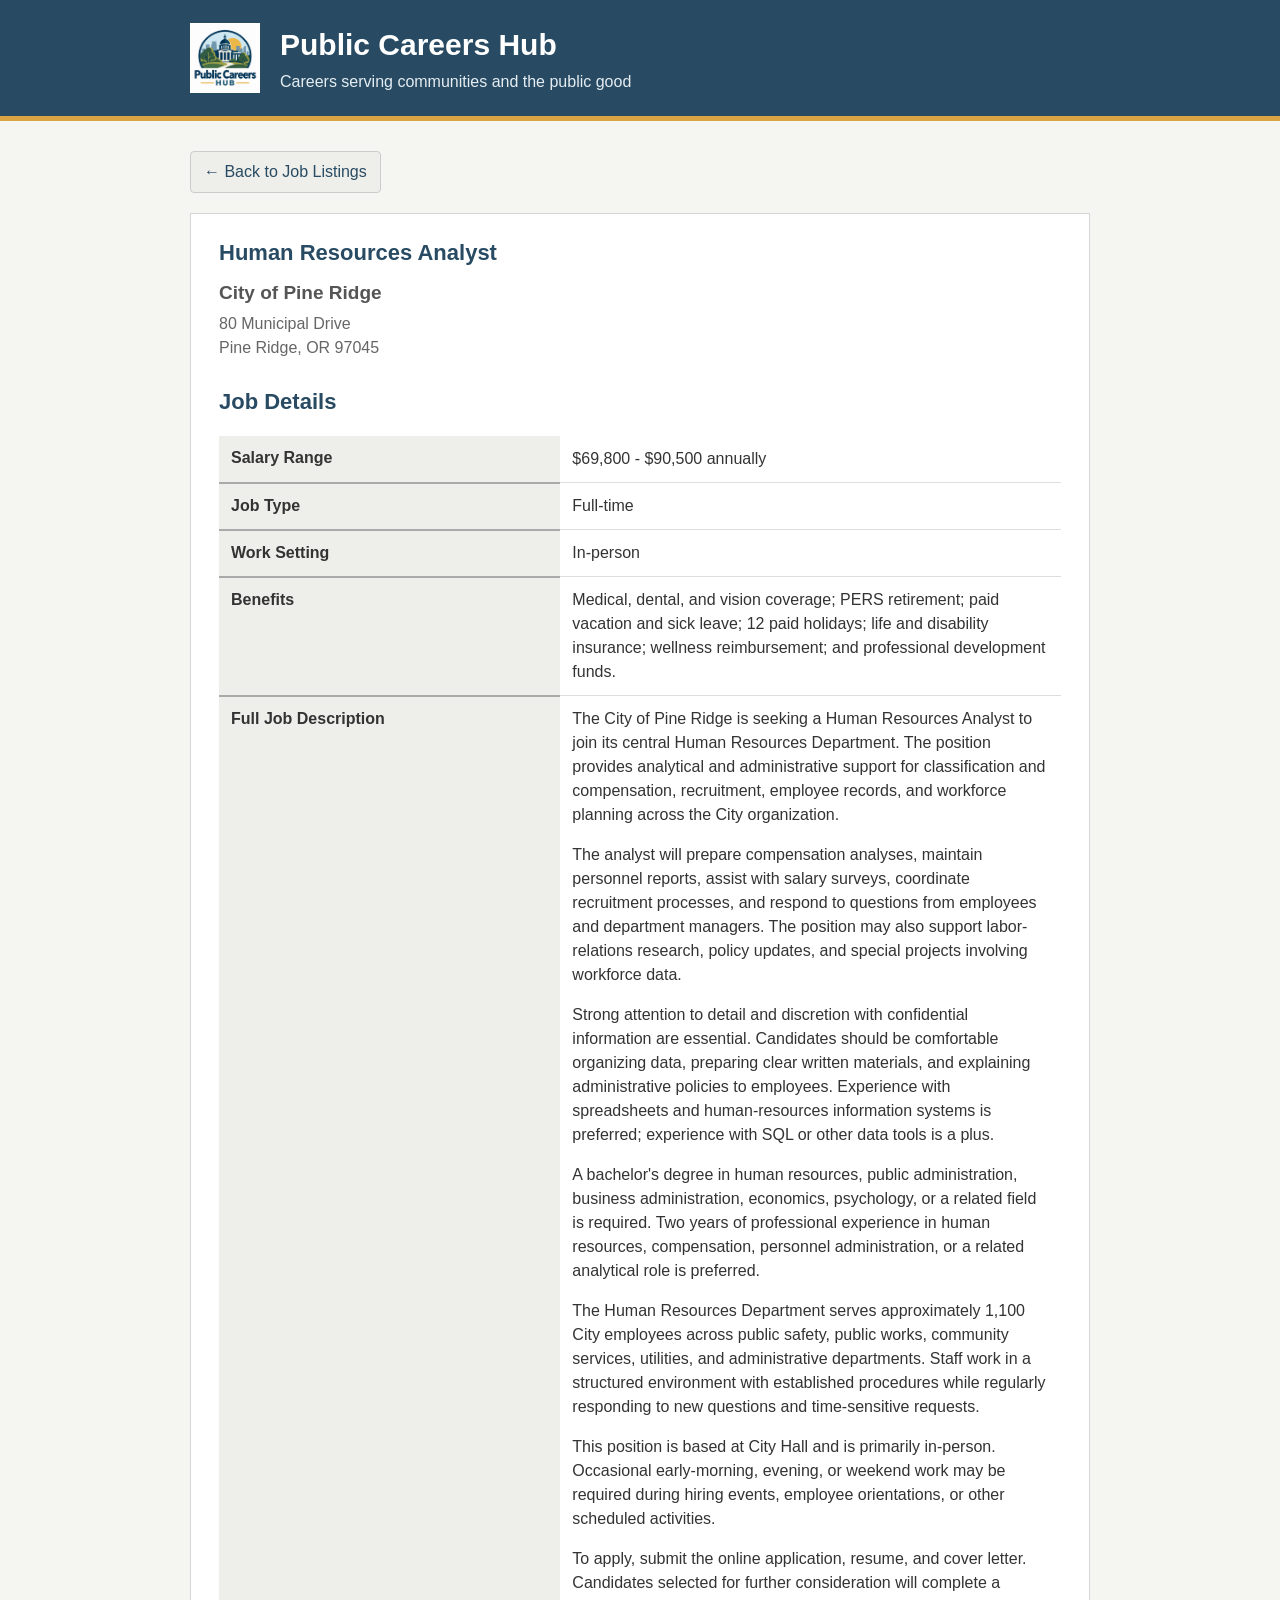
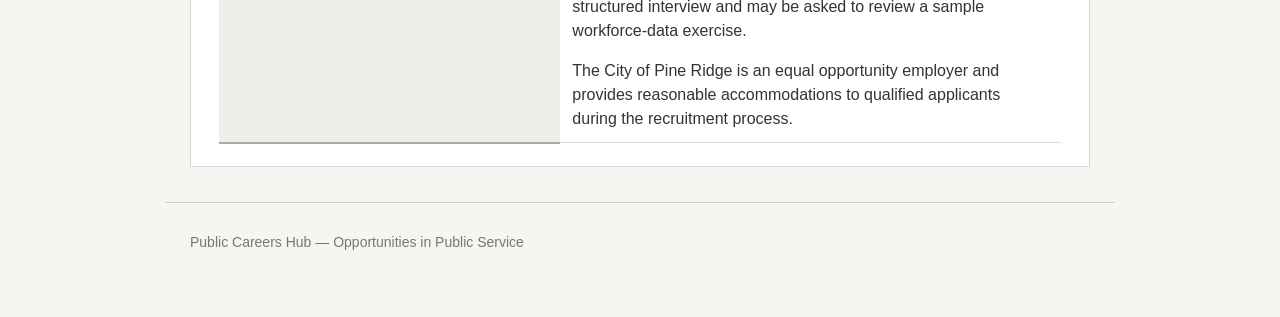
<file: jobs/human-resources-analyst.html>
<!DOCTYPE html>
<html lang="en">

<head>
    <meta charset="UTF-8">
    <title>Human Resources Analyst - Public Careers Hub</title>
    <link rel="stylesheet" href="../css/style.css">
</head>

<body>

    <header>
        <div class="site-header">
            <img src="../img/logo.png" alt="Public Careers Hub logo" class="logo">
            <div>
                <h1>Public Careers Hub</h1>
                <p class="tagline">Careers serving communities and the public good</p>
            </div>
        </div>
    </header>

    <main>

        <a href="../index.html" class="back-button">&larr; Back to Job Listings</a>

        <section class="job-listing">

            <h2>Human Resources Analyst</h2>
            <h3>City of Pine Ridge</h3>
            <address>
                80 Municipal Drive<br>
                Pine Ridge, OR 97045
            </address>

            <h2>Job Details</h2>

            <table class="job-details">
                <tbody>

                    <tr>
                        <th>Salary Range</th>
                        <td>$69,800 - $90,500 annually</td>
                    </tr>

                    <tr>
                        <th>Job Type</th>
                        <td>Full-time</td>
                    </tr>

                    <tr>
                        <th>Work Setting</th>
                        <td>In-person</td>
                    </tr>

                    <tr>
                        <th>Benefits</th>
                        <td>Medical, dental, and vision coverage; PERS retirement; paid vacation and sick leave; 12 paid holidays; life and disability insurance; wellness reimbursement; and professional development funds.</td>
                    </tr>

                    <tr>
                        <th>Full Job Description</th>
                        <td>
                            <p>The City of Pine Ridge is seeking a Human Resources Analyst to join its central Human Resources Department. The position provides analytical and administrative support for classification and compensation, recruitment, employee records, and workforce planning across the City organization.</p>
                            <p>The analyst will prepare compensation analyses, maintain personnel reports, assist with salary surveys, coordinate recruitment processes, and respond to questions from employees and department managers. The position may also support labor-relations research, policy updates, and special projects involving workforce data.</p>
                            <p>Strong attention to detail and discretion with confidential information are essential. Candidates should be comfortable organizing data, preparing clear written materials, and explaining administrative policies to employees. Experience with spreadsheets and human-resources information systems is preferred; experience with SQL or other data tools is a plus.</p>
                            <p>A bachelor's degree in human resources, public administration, business administration, economics, psychology, or a related field is required. Two years of professional experience in human resources, compensation, personnel administration, or a related analytical role is preferred.</p>
                            <p>The Human Resources Department serves approximately 1,100 City employees across public safety, public works, community services, utilities, and administrative departments. Staff work in a structured environment with established procedures while regularly responding to new questions and time-sensitive requests.</p>
                            <p>This position is based at City Hall and is primarily in-person. Occasional early-morning, evening, or weekend work may be required during hiring events, employee orientations, or other scheduled activities.</p>
                            <p>To apply, submit the online application, resume, and cover letter. Candidates selected for further consideration will complete a structured interview and may be asked to review a sample workforce-data exercise.</p>
                            <p>The City of Pine Ridge is an equal opportunity employer and provides reasonable accommodations to qualified applicants during the recruitment process.</p>
                        </td>
                    </tr>

                </tbody>
            </table>

        </section>

    </main>

    <footer>
        <p>Public Careers Hub &mdash; Opportunities in Public Service</p>
    </footer>

</body>
</html>
</file>
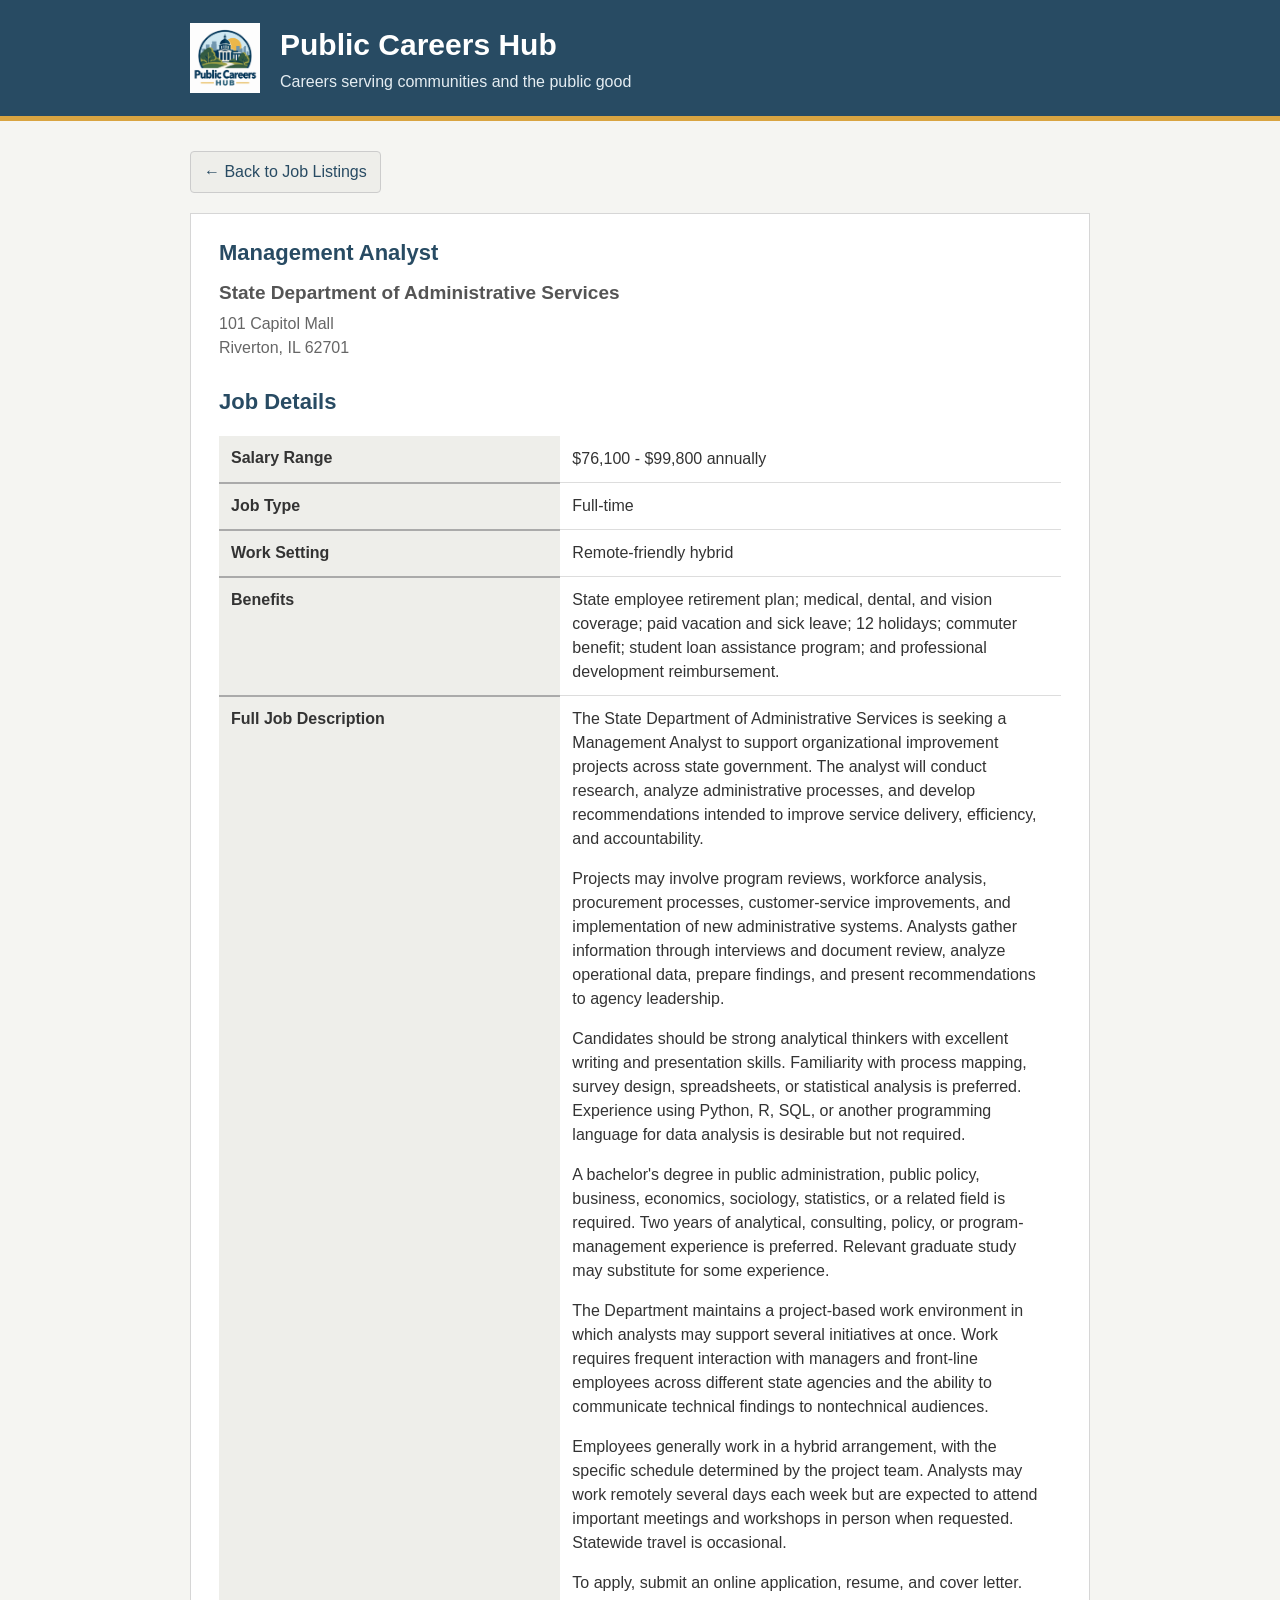
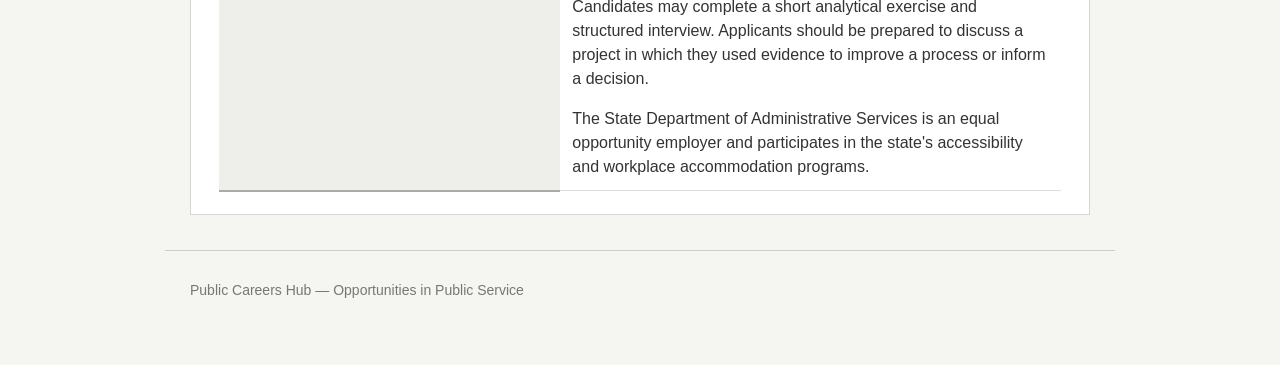
<file: jobs/management-analyst.html>
<!DOCTYPE html>
<html lang="en">

<head>
    <meta charset="UTF-8">
    <title>Management Analyst - Public Careers Hub</title>
    <link rel="stylesheet" href="../css/style.css">
</head>

<body>

    <header>
        <div class="site-header">
            <img src="../img/logo.png" alt="Public Careers Hub logo" class="logo">
            <div>
                <h1>Public Careers Hub</h1>
                <p class="tagline">Careers serving communities and the public good</p>
            </div>
        </div>
    </header>

    <main>

        <a href="../index.html" class="back-button">&larr; Back to Job Listings</a>

        <section class="job-listing">

            <h2>Management Analyst</h2>
            <h3>State Department of Administrative Services</h3>
            <address>
                101 Capitol Mall<br>
                Riverton, IL 62701
            </address>

            <h2>Job Details</h2>

            <table class="job-details">
                <tbody>

                    <tr>
                        <th>Salary Range</th>
                        <td>$76,100 - $99,800 annually</td>
                    </tr>

                    <tr>
                        <th>Job Type</th>
                        <td>Full-time</td>
                    </tr>

                    <tr>
                        <th>Work Setting</th>
                        <td>Remote-friendly hybrid</td>
                    </tr>

                    <tr>
                        <th>Benefits</th>
                        <td>State employee retirement plan; medical, dental, and vision coverage; paid vacation and sick leave; 12 holidays; commuter benefit; student loan assistance program; and professional development reimbursement.</td>
                    </tr>

                    <tr>
                        <th>Full Job Description</th>
                        <td>
                            <p>The State Department of Administrative Services is seeking a Management Analyst to support organizational improvement projects across state government. The analyst will conduct research, analyze administrative processes, and develop recommendations intended to improve service delivery, efficiency, and accountability.</p>
                            <p>Projects may involve program reviews, workforce analysis, procurement processes, customer-service improvements, and implementation of new administrative systems. Analysts gather information through interviews and document review, analyze operational data, prepare findings, and present recommendations to agency leadership.</p>
                            <p>Candidates should be strong analytical thinkers with excellent writing and presentation skills. Familiarity with process mapping, survey design, spreadsheets, or statistical analysis is preferred. Experience using Python, R, SQL, or another programming language for data analysis is desirable but not required.</p>
                            <p>A bachelor's degree in public administration, public policy, business, economics, sociology, statistics, or a related field is required. Two years of analytical, consulting, policy, or program-management experience is preferred. Relevant graduate study may substitute for some experience.</p>
                            <p>The Department maintains a project-based work environment in which analysts may support several initiatives at once. Work requires frequent interaction with managers and front-line employees across different state agencies and the ability to communicate technical findings to nontechnical audiences.</p>
                            <p>Employees generally work in a hybrid arrangement, with the specific schedule determined by the project team. Analysts may work remotely several days each week but are expected to attend important meetings and workshops in person when requested. Statewide travel is occasional.</p>
                            <p>To apply, submit an online application, resume, and cover letter. Candidates may complete a short analytical exercise and structured interview. Applicants should be prepared to discuss a project in which they used evidence to improve a process or inform a decision.</p>
                            <p>The State Department of Administrative Services is an equal opportunity employer and participates in the state's accessibility and workplace accommodation programs.</p>
                        </td>
                    </tr>

                </tbody>
            </table>

        </section>

    </main>

    <footer>
        <p>Public Careers Hub &mdash; Opportunities in Public Service</p>
    </footer>

</body>
</html>
</file>
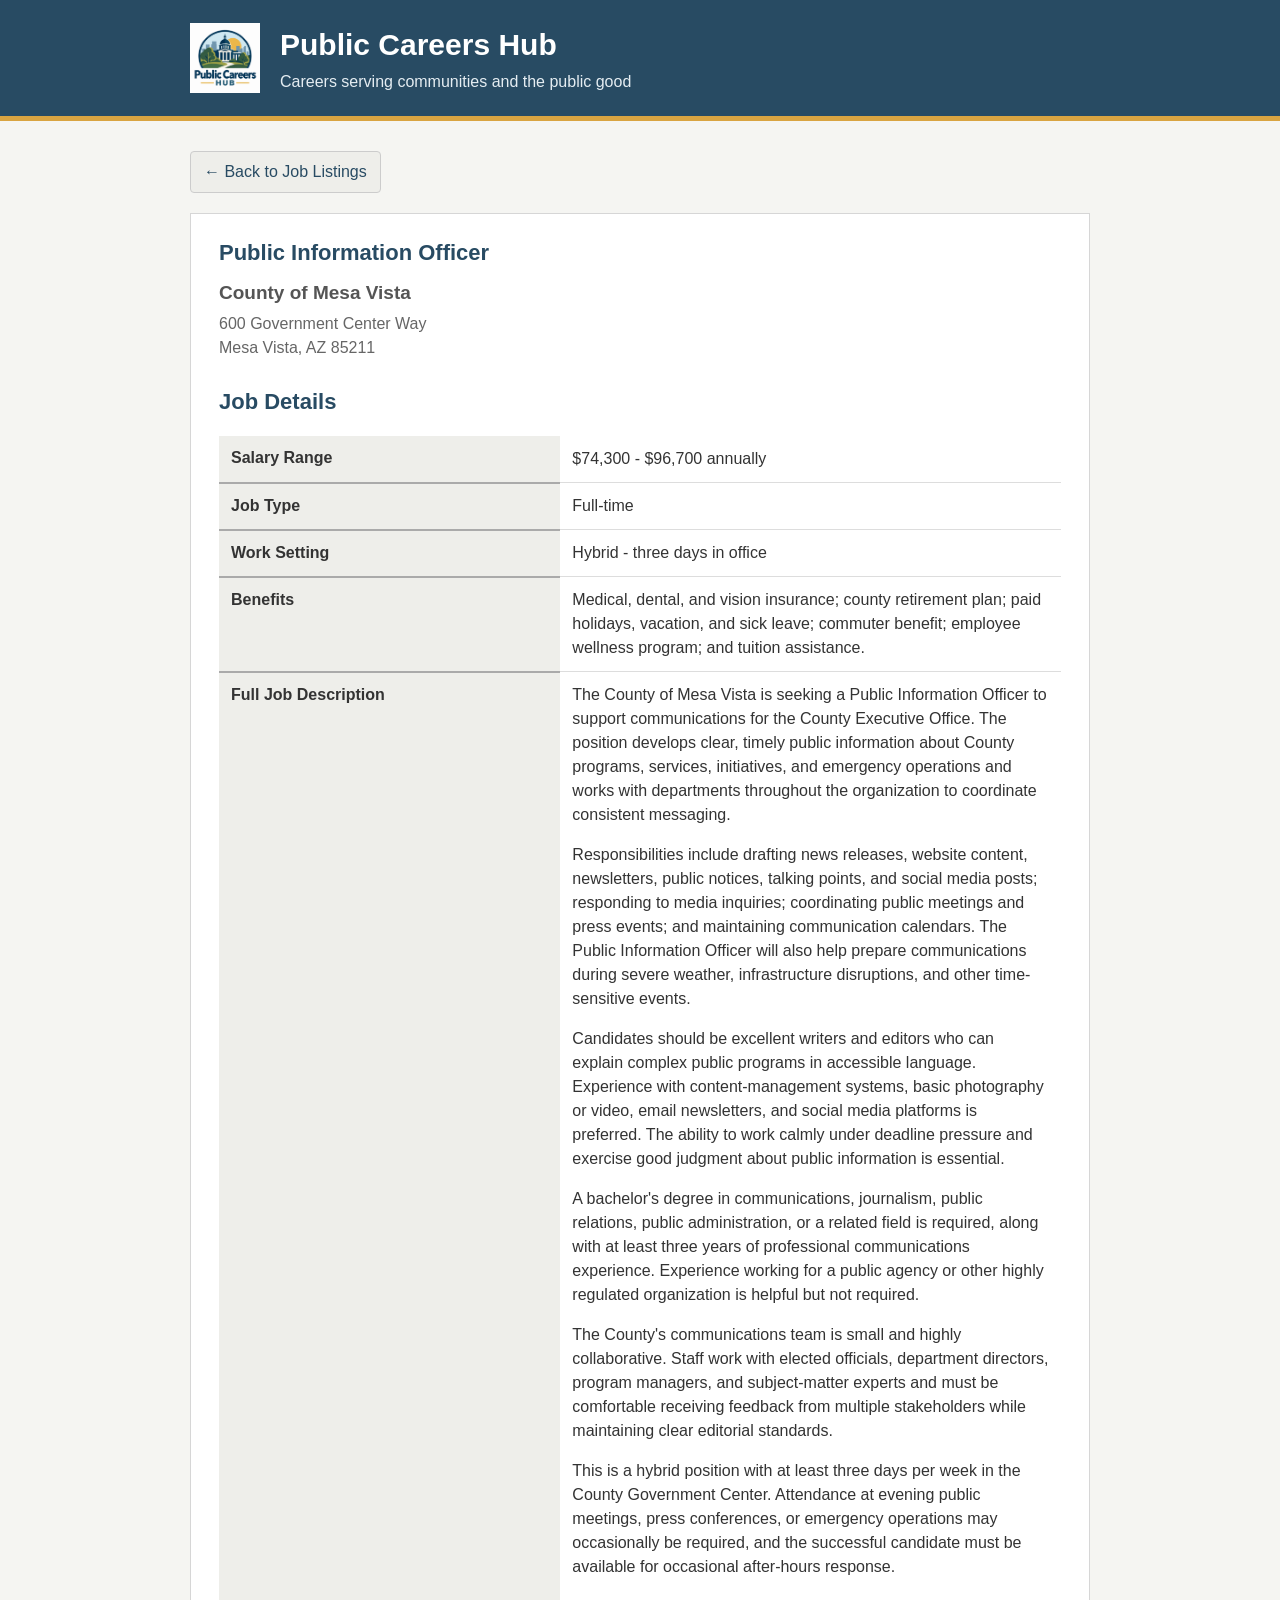
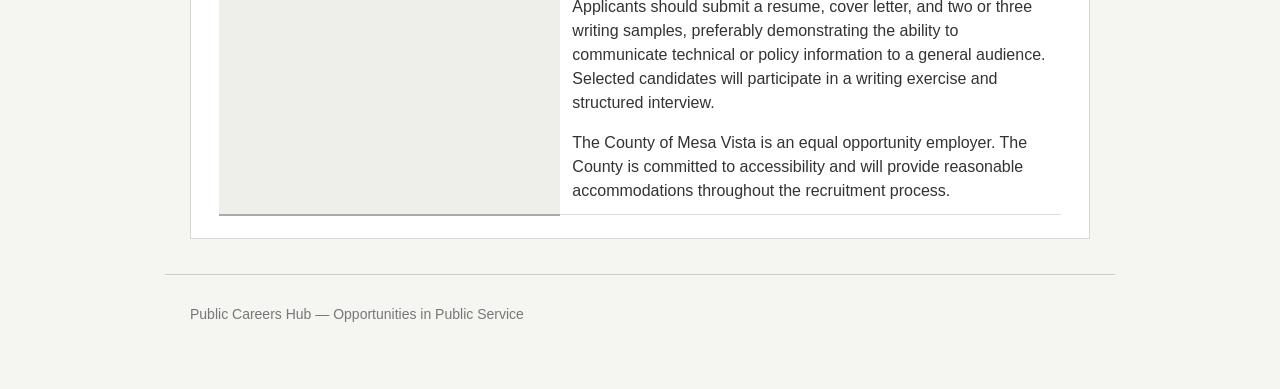
<file: jobs/public-information-officer.html>
<!DOCTYPE html>
<html lang="en">

<head>
    <meta charset="UTF-8">
    <title>Public Information Officer - Public Careers Hub</title>
    <link rel="stylesheet" href="../css/style.css">
</head>

<body>

    <header>
        <div class="site-header">
            <img src="../img/logo.png" alt="Public Careers Hub logo" class="logo">
            <div>
                <h1>Public Careers Hub</h1>
                <p class="tagline">Careers serving communities and the public good</p>
            </div>
        </div>
    </header>

    <main>

        <a href="../index.html" class="back-button">&larr; Back to Job Listings</a>

        <section class="job-listing">

            <h2>Public Information Officer</h2>
            <h3>County of Mesa Vista</h3>
            <address>
                600 Government Center Way<br>
                Mesa Vista, AZ 85211
            </address>

            <h2>Job Details</h2>

            <table class="job-details">
                <tbody>

                    <tr>
                        <th>Salary Range</th>
                        <td>$74,300 - $96,700 annually</td>
                    </tr>

                    <tr>
                        <th>Job Type</th>
                        <td>Full-time</td>
                    </tr>

                    <tr>
                        <th>Work Setting</th>
                        <td>Hybrid - three days in office</td>
                    </tr>

                    <tr>
                        <th>Benefits</th>
                        <td>Medical, dental, and vision insurance; county retirement plan; paid holidays, vacation, and sick leave; commuter benefit; employee wellness program; and tuition assistance.</td>
                    </tr>

                    <tr>
                        <th>Full Job Description</th>
                        <td>
                            <p>The County of Mesa Vista is seeking a Public Information Officer to support communications for the County Executive Office. The position develops clear, timely public information about County programs, services, initiatives, and emergency operations and works with departments throughout the organization to coordinate consistent messaging.</p>
                            <p>Responsibilities include drafting news releases, website content, newsletters, public notices, talking points, and social media posts; responding to media inquiries; coordinating public meetings and press events; and maintaining communication calendars. The Public Information Officer will also help prepare communications during severe weather, infrastructure disruptions, and other time-sensitive events.</p>
                            <p>Candidates should be excellent writers and editors who can explain complex public programs in accessible language. Experience with content-management systems, basic photography or video, email newsletters, and social media platforms is preferred. The ability to work calmly under deadline pressure and exercise good judgment about public information is essential.</p>
                            <p>A bachelor's degree in communications, journalism, public relations, public administration, or a related field is required, along with at least three years of professional communications experience. Experience working for a public agency or other highly regulated organization is helpful but not required.</p>
                            <p>The County's communications team is small and highly collaborative. Staff work with elected officials, department directors, program managers, and subject-matter experts and must be comfortable receiving feedback from multiple stakeholders while maintaining clear editorial standards.</p>
                            <p>This is a hybrid position with at least three days per week in the County Government Center. Attendance at evening public meetings, press conferences, or emergency operations may occasionally be required, and the successful candidate must be available for occasional after-hours response.</p>
                            <p>Applicants should submit a resume, cover letter, and two or three writing samples, preferably demonstrating the ability to communicate technical or policy information to a general audience. Selected candidates will participate in a writing exercise and structured interview.</p>
                            <p>The County of Mesa Vista is an equal opportunity employer. The County is committed to accessibility and will provide reasonable accommodations throughout the recruitment process.</p>
                        </td>
                    </tr>

                </tbody>
            </table>

        </section>

    </main>

    <footer>
        <p>Public Careers Hub &mdash; Opportunities in Public Service</p>
    </footer>

</body>
</html>
</file>
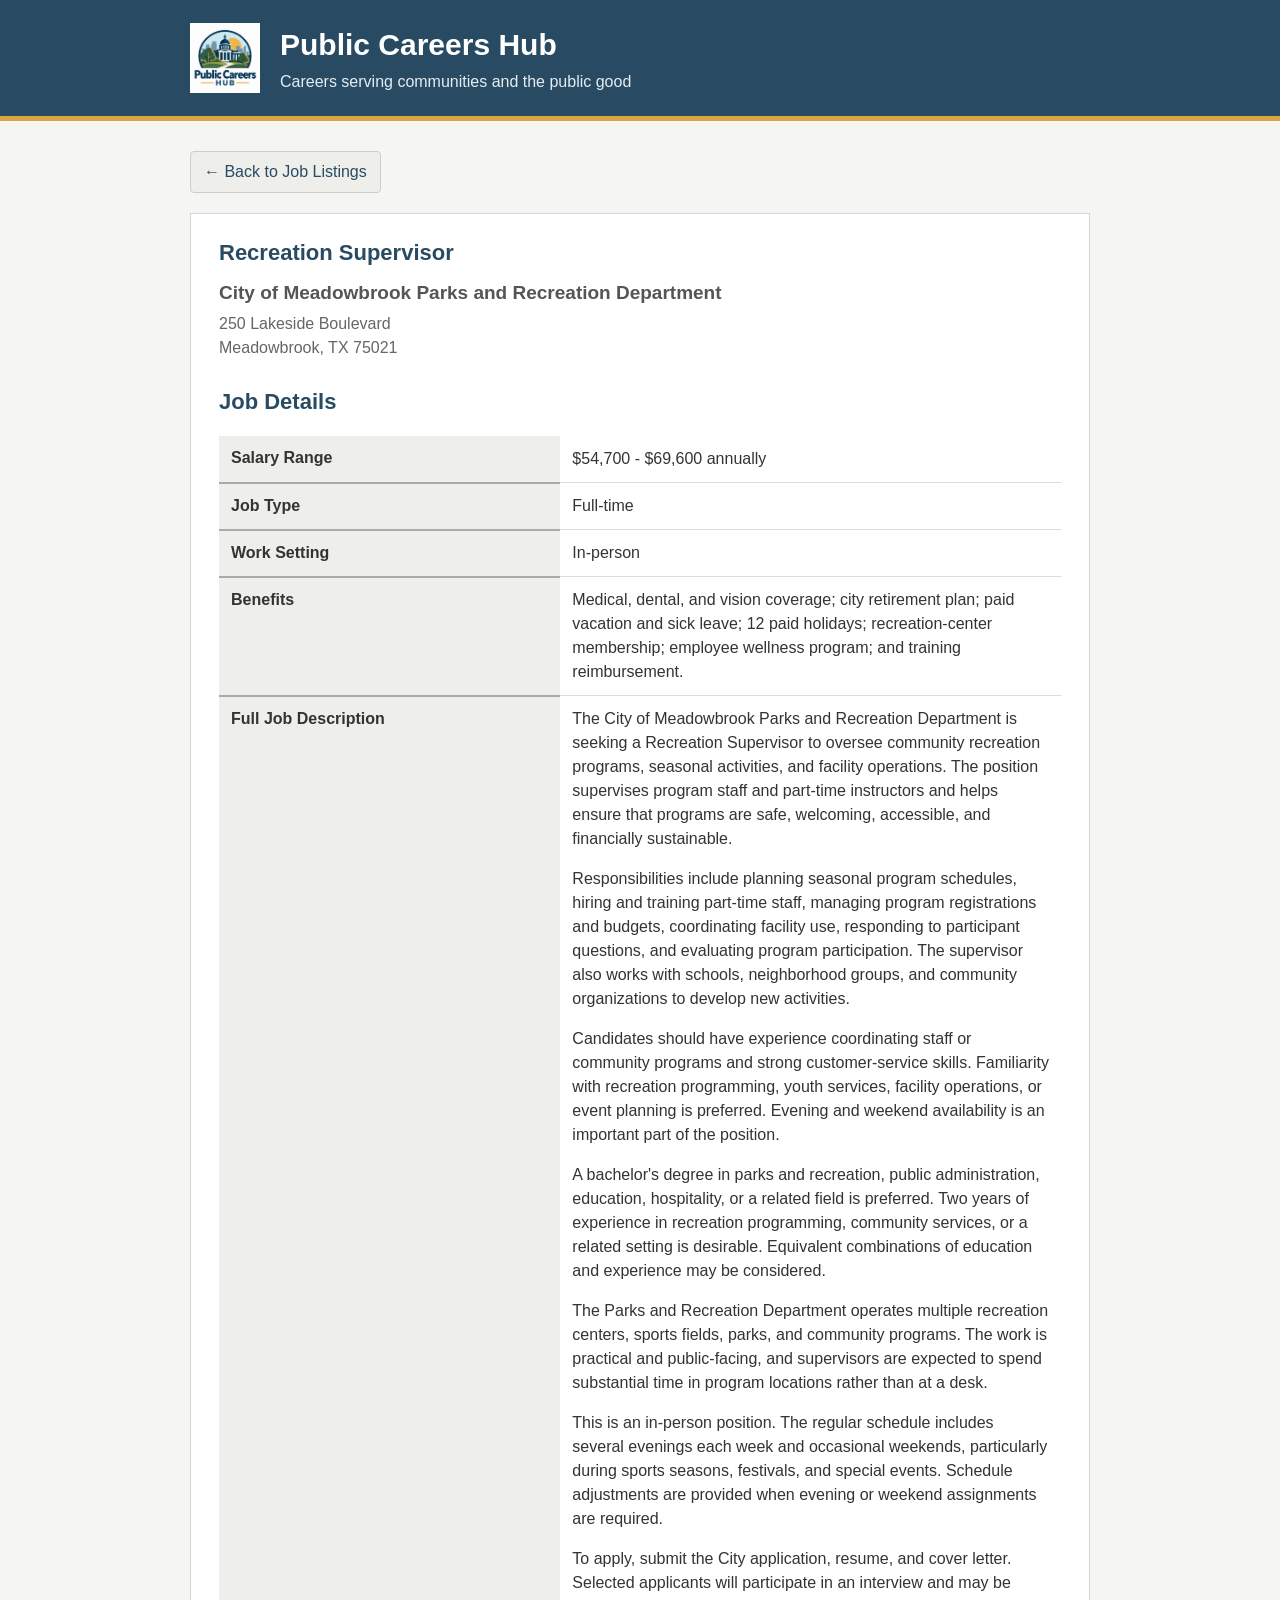
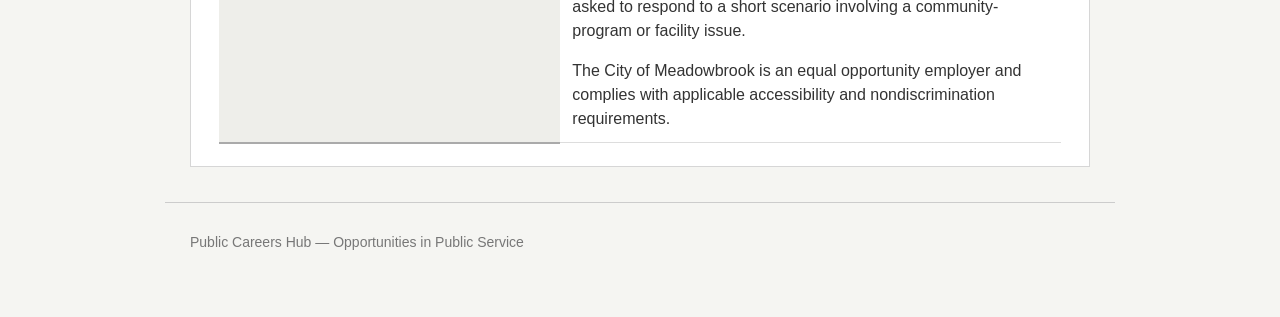
<file: jobs/recreation-supervisor.html>
<!DOCTYPE html>
<html lang="en">

<head>
    <meta charset="UTF-8">
    <title>Recreation Supervisor - Public Careers Hub</title>
    <link rel="stylesheet" href="../css/style.css">
</head>

<body>

    <header>
        <div class="site-header">
            <img src="../img/logo.png" alt="Public Careers Hub logo" class="logo">
            <div>
                <h1>Public Careers Hub</h1>
                <p class="tagline">Careers serving communities and the public good</p>
            </div>
        </div>
    </header>

    <main>

        <a href="../index.html" class="back-button">&larr; Back to Job Listings</a>

        <section class="job-listing">

            <h2>Recreation Supervisor</h2>
            <h3>City of Meadowbrook Parks and Recreation Department</h3>
            <address>
                250 Lakeside Boulevard<br>
                Meadowbrook, TX 75021
            </address>

            <h2>Job Details</h2>

            <table class="job-details">
                <tbody>

                    <tr>
                        <th>Salary Range</th>
                        <td>$54,700 - $69,600 annually</td>
                    </tr>

                    <tr>
                        <th>Job Type</th>
                        <td>Full-time</td>
                    </tr>

                    <tr>
                        <th>Work Setting</th>
                        <td>In-person</td>
                    </tr>

                    <tr>
                        <th>Benefits</th>
                        <td>Medical, dental, and vision coverage; city retirement plan; paid vacation and sick leave; 12 paid holidays; recreation-center membership; employee wellness program; and training reimbursement.</td>
                    </tr>

                    <tr>
                        <th>Full Job Description</th>
                        <td>
                            <p>The City of Meadowbrook Parks and Recreation Department is seeking a Recreation Supervisor to oversee community recreation programs, seasonal activities, and facility operations. The position supervises program staff and part-time instructors and helps ensure that programs are safe, welcoming, accessible, and financially sustainable.</p>
                            <p>Responsibilities include planning seasonal program schedules, hiring and training part-time staff, managing program registrations and budgets, coordinating facility use, responding to participant questions, and evaluating program participation. The supervisor also works with schools, neighborhood groups, and community organizations to develop new activities.</p>
                            <p>Candidates should have experience coordinating staff or community programs and strong customer-service skills. Familiarity with recreation programming, youth services, facility operations, or event planning is preferred. Evening and weekend availability is an important part of the position.</p>
                            <p>A bachelor's degree in parks and recreation, public administration, education, hospitality, or a related field is preferred. Two years of experience in recreation programming, community services, or a related setting is desirable. Equivalent combinations of education and experience may be considered.</p>
                            <p>The Parks and Recreation Department operates multiple recreation centers, sports fields, parks, and community programs. The work is practical and public-facing, and supervisors are expected to spend substantial time in program locations rather than at a desk.</p>
                            <p>This is an in-person position. The regular schedule includes several evenings each week and occasional weekends, particularly during sports seasons, festivals, and special events. Schedule adjustments are provided when evening or weekend assignments are required.</p>
                            <p>To apply, submit the City application, resume, and cover letter. Selected applicants will participate in an interview and may be asked to respond to a short scenario involving a community-program or facility issue.</p>
                            <p>The City of Meadowbrook is an equal opportunity employer and complies with applicable accessibility and nondiscrimination requirements.</p>
                        </td>
                    </tr>

                </tbody>
            </table>

        </section>

    </main>

    <footer>
        <p>Public Careers Hub &mdash; Opportunities in Public Service</p>
    </footer>

</body>
</html>
</file>
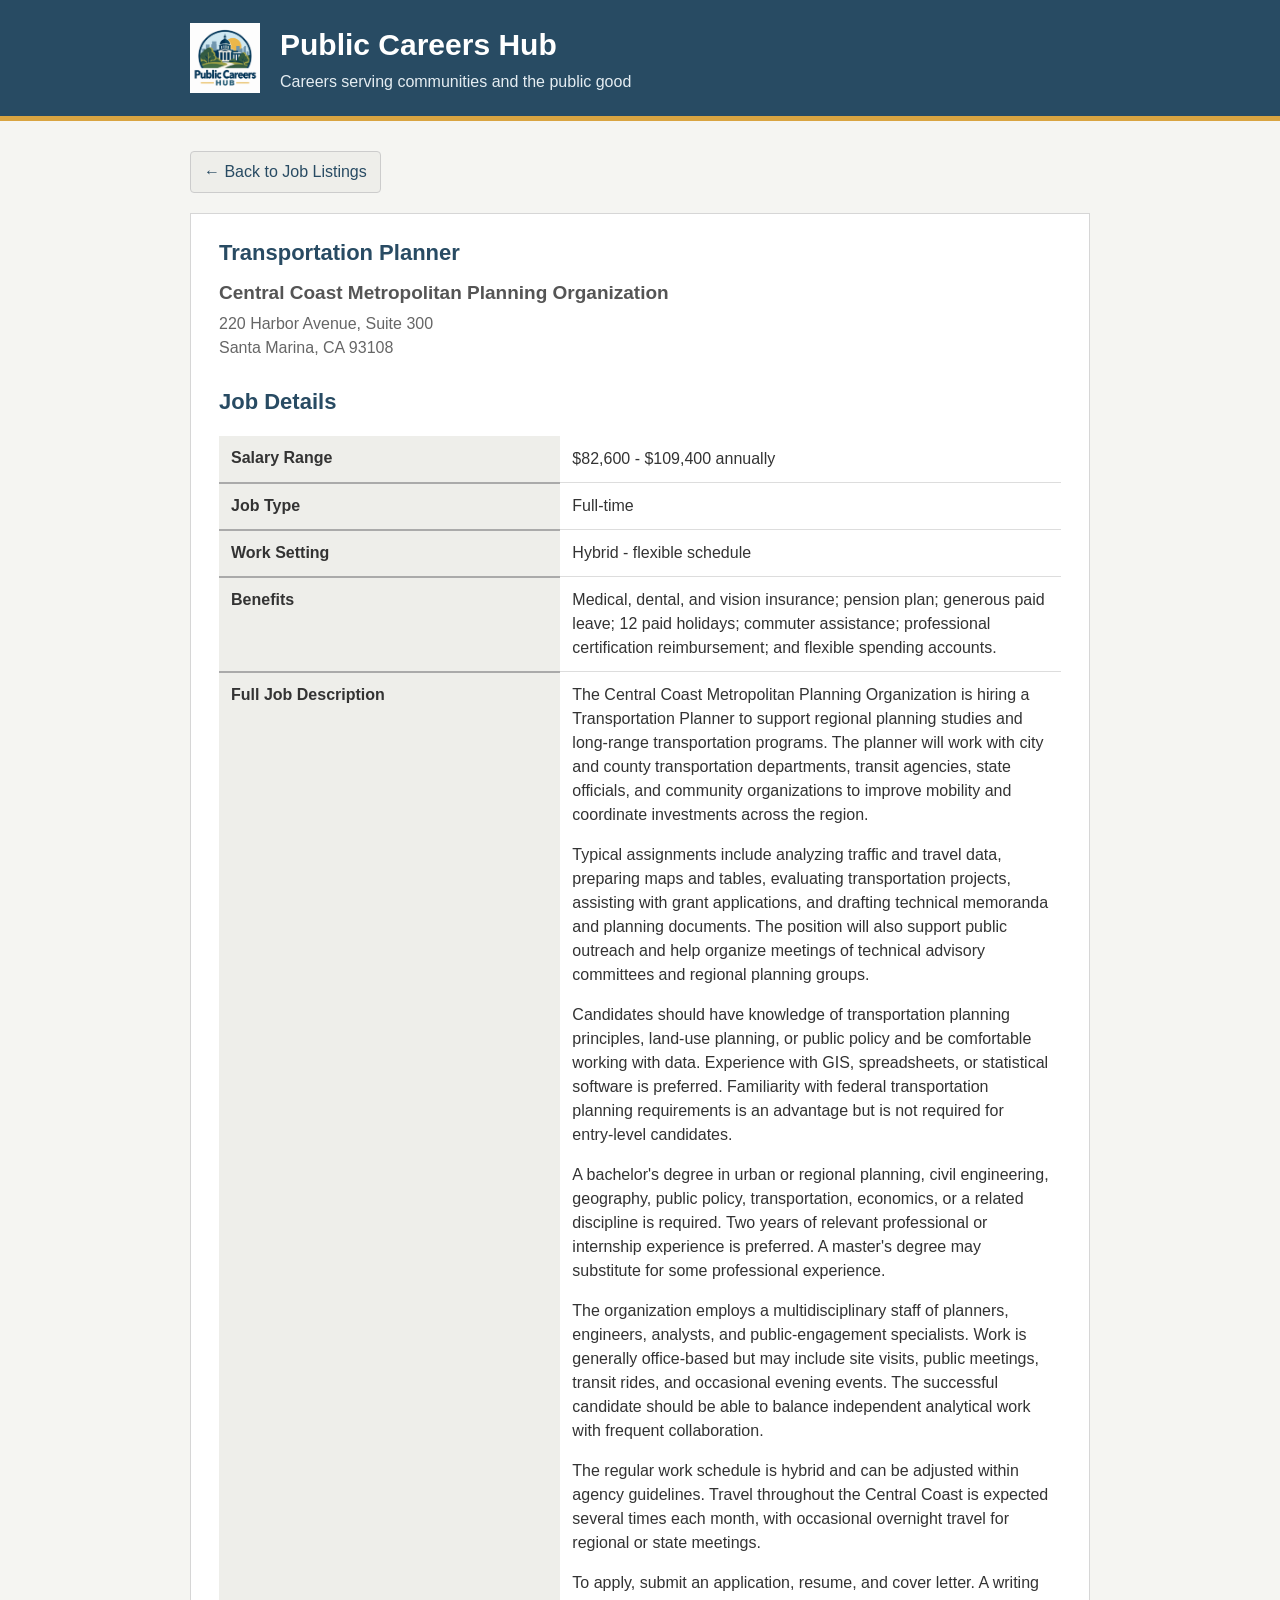
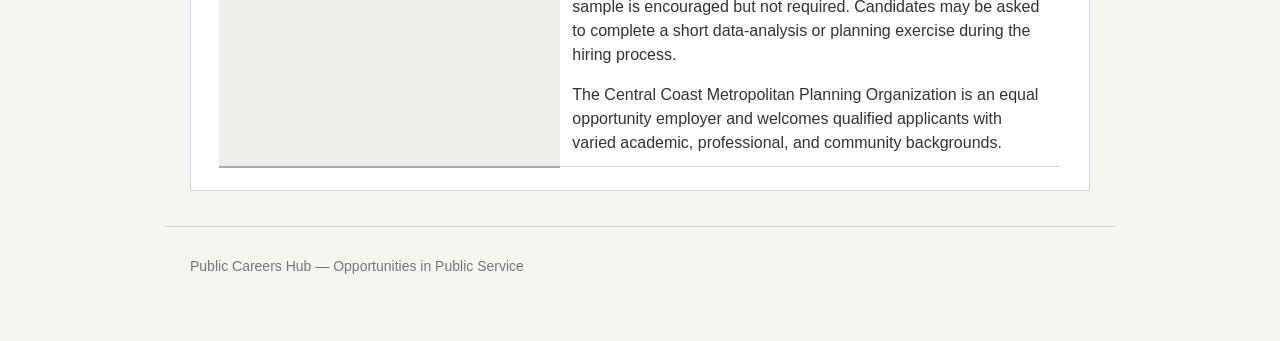
<file: jobs/transportation-planner.html>
<!DOCTYPE html>
<html lang="en">

<head>
    <meta charset="UTF-8">
    <title>Transportation Planner - Public Careers Hub</title>
    <link rel="stylesheet" href="../css/style.css">
</head>

<body>

    <header>
        <div class="site-header">
            <img src="../img/logo.png" alt="Public Careers Hub logo" class="logo">
            <div>
                <h1>Public Careers Hub</h1>
                <p class="tagline">Careers serving communities and the public good</p>
            </div>
        </div>
    </header>

    <main>

        <a href="../index.html" class="back-button">&larr; Back to Job Listings</a>

        <section class="job-listing">

            <h2>Transportation Planner</h2>
            <h3>Central Coast Metropolitan Planning Organization</h3>
            <address>
                220 Harbor Avenue, Suite 300<br>
                Santa Marina, CA 93108
            </address>

            <h2>Job Details</h2>

            <table class="job-details">
                <tbody>

                    <tr>
                        <th>Salary Range</th>
                        <td>$82,600 - $109,400 annually</td>
                    </tr>

                    <tr>
                        <th>Job Type</th>
                        <td>Full-time</td>
                    </tr>

                    <tr>
                        <th>Work Setting</th>
                        <td>Hybrid - flexible schedule</td>
                    </tr>

                    <tr>
                        <th>Benefits</th>
                        <td>Medical, dental, and vision insurance; pension plan; generous paid leave; 12 paid holidays; commuter assistance; professional certification reimbursement; and flexible spending accounts.</td>
                    </tr>

                    <tr>
                        <th>Full Job Description</th>
                        <td>
                            <p>The Central Coast Metropolitan Planning Organization is hiring a Transportation Planner to support regional planning studies and long-range transportation programs. The planner will work with city and county transportation departments, transit agencies, state officials, and community organizations to improve mobility and coordinate investments across the region.</p>
                            <p>Typical assignments include analyzing traffic and travel data, preparing maps and tables, evaluating transportation projects, assisting with grant applications, and drafting technical memoranda and planning documents. The position will also support public outreach and help organize meetings of technical advisory committees and regional planning groups.</p>
                            <p>Candidates should have knowledge of transportation planning principles, land-use planning, or public policy and be comfortable working with data. Experience with GIS, spreadsheets, or statistical software is preferred. Familiarity with federal transportation planning requirements is an advantage but is not required for entry-level candidates.</p>
                            <p>A bachelor's degree in urban or regional planning, civil engineering, geography, public policy, transportation, economics, or a related discipline is required. Two years of relevant professional or internship experience is preferred. A master's degree may substitute for some professional experience.</p>
                            <p>The organization employs a multidisciplinary staff of planners, engineers, analysts, and public-engagement specialists. Work is generally office-based but may include site visits, public meetings, transit rides, and occasional evening events. The successful candidate should be able to balance independent analytical work with frequent collaboration.</p>
                            <p>The regular work schedule is hybrid and can be adjusted within agency guidelines. Travel throughout the Central Coast is expected several times each month, with occasional overnight travel for regional or state meetings.</p>
                            <p>To apply, submit an application, resume, and cover letter. A writing sample is encouraged but not required. Candidates may be asked to complete a short data-analysis or planning exercise during the hiring process.</p>
                            <p>The Central Coast Metropolitan Planning Organization is an equal opportunity employer and welcomes qualified applicants with varied academic, professional, and community backgrounds.</p>
                        </td>
                    </tr>

                </tbody>
            </table>

        </section>

    </main>

    <footer>
        <p>Public Careers Hub &mdash; Opportunities in Public Service</p>
    </footer>

</body>
</html>
</file>
<file: css/style.css>
/* Public Careers Hub */

body {
    margin: 0;
    font-family: Arial, Helvetica, sans-serif;
    font-size: 16px;
    line-height: 1.5;
    color: #333;
    background-color: #f5f5f2;
}

header {
    background-color: #284b63;
    color: white;
    border-bottom: 5px solid #d9a441;
}

.site-header {
    max-width: 900px;
    margin: 0 auto;
    padding: 22px 25px;
    display: flex;
    align-items: center;
    gap: 20px;
}

.logo {
    width: 70px;
    height: 70px;
}

h1 {
    margin: 0;
    font-size: 30px;
}

.tagline {
    margin: 3px 0 0 0;
    color: #e5edf2;
}

main {
    max-width: 900px;
    margin: 30px auto;
    padding: 0 25px;
}

.intro,
.job-listings {
    background-color: white;
    border: 1px solid #d6d6d6;
    padding: 22px 28px;
    margin-bottom: 25px;
}

h2 {
    color: #284b63;
    margin-top: 0;
    font-size: 22px;
}

table {
    width: 100%;
    border-collapse: collapse;
    margin-top: 15px;
}

th {
    text-align: left;
    background-color: #eeeeea;
    border-bottom: 2px solid #aaa;
    padding: 10px 12px;
}

td {
    padding: 11px 12px;
    border-bottom: 1px solid #ddd;
}

th:last-child,
td:last-child {
    width: 150px;
}

tr:hover {
    background-color: #faf8ef;
}

a {
    color: #1769aa;
    text-decoration: none;
}

a:hover {
    text-decoration: underline;
}

footer {
    max-width: 900px;
    margin: 35px auto;
    padding: 15px 25px;
    color: #777;
    font-size: 14px;
    border-top: 1px solid #ccc;
}

/* Add these rules to css/style.css for the individual job listing page. */

.back-button {
    display: inline-block;
    margin-bottom: 20px;
    padding: 8px 13px;
    background-color: #eeeeea;
    border: 1px solid #ccc;
    color: #284b63;
    border-radius: 4px;
}

.back-button:hover {
    background-color: #e4e4df;
    text-decoration: none;
}

.job-listing {
    background-color: white;
    border: 1px solid #d6d6d6;
    padding: 22px 28px;
    margin-bottom: 25px;
}

.job-listing h3 {
    margin: -8px 0 4px 0;
    color: #555;
    font-size: 19px;
}

.job-listing address {
    margin: 0 0 25px 0;
    color: #666;
    font-style: normal;
}

.job-details {
    width: 100%;
    table-layout: fixed;
}

.job-details th {
    width: 40%;
    vertical-align: top;
}

.job-details td {
    width: 60%;
    vertical-align: top;
}

.job-details td p:first-child {
    margin-top: 0;
}

.job-details td p:last-child {
    margin-bottom: 0;
}
</file>
